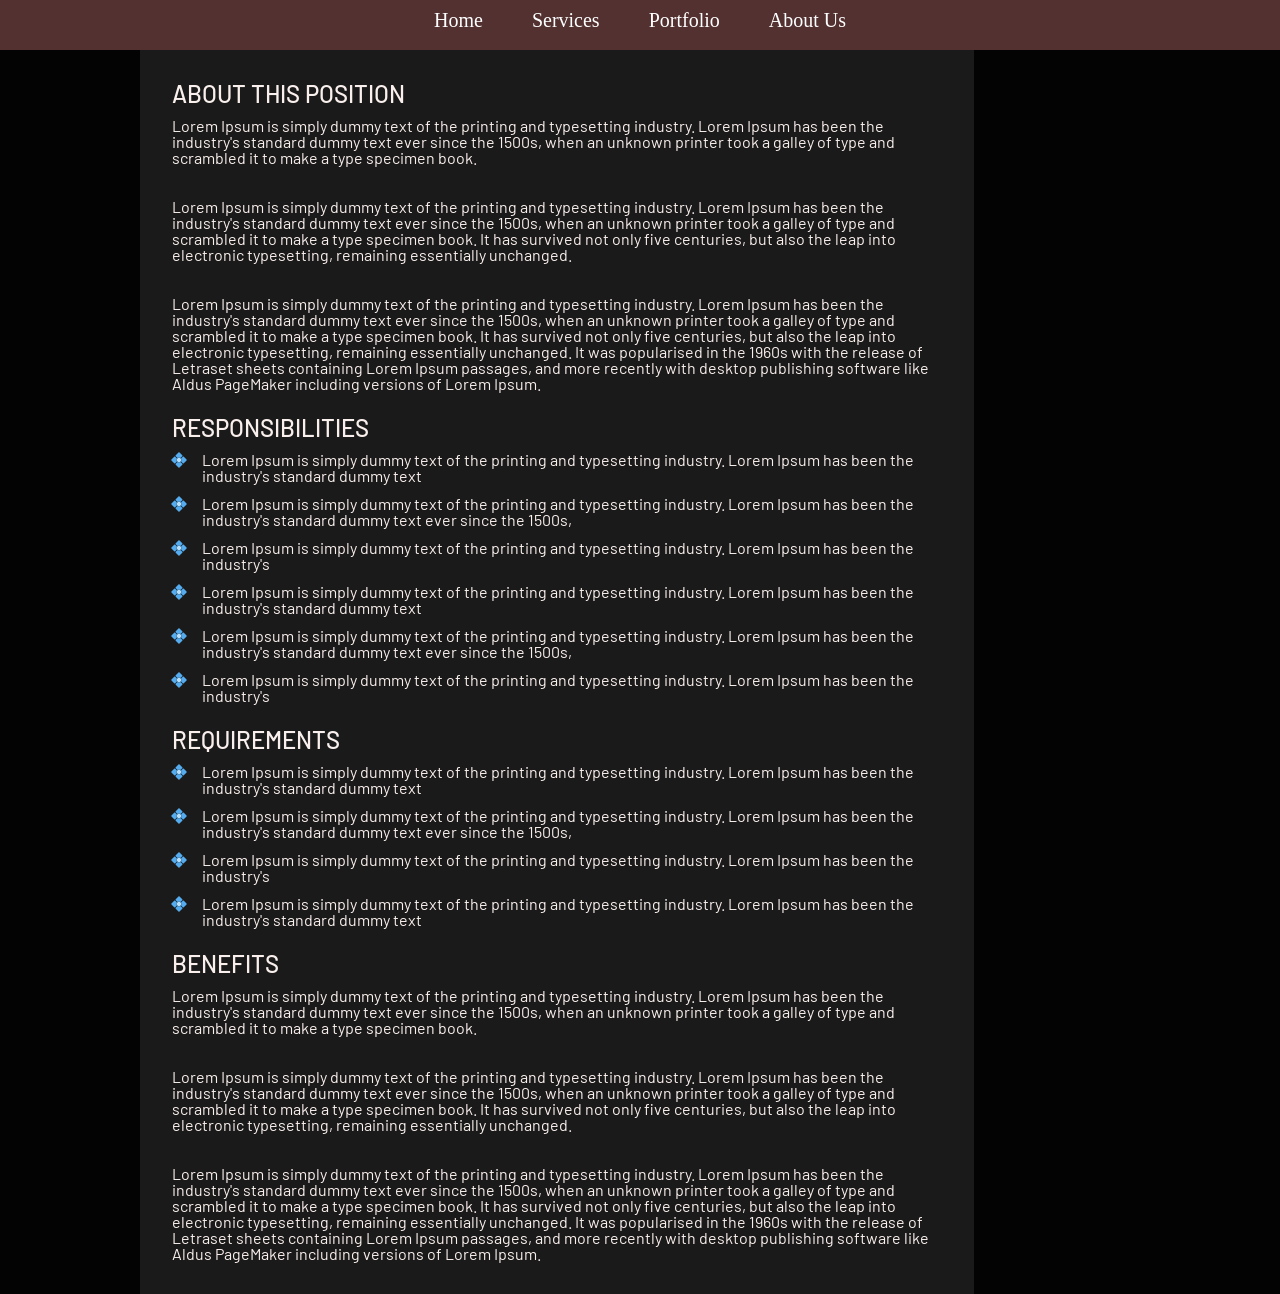
<file: lesson_10/index.html>
<!DOCTYPE html>
<html lang="en">
<head>
  <meta charset="UTF-8">
  <meta name="viewport" content="width=device-width, initial-scale=1.0">
  <link rel="stylesheet" href="./css/style.css">
  <link rel="stylesheet" href="./css/reset.css">
  <link rel="preconnect" href="https://fonts.googleapis.com">
<link rel="preconnect" href="https://fonts.gstatic.com" crossorigin>
<link href="https://fonts.googleapis.com/css2?family=Barlow:wght@400;500&display=swap" rel="stylesheet">
  <title>Document</title>
</head>
<body>
  <div class="wrapper">
    <header class="header">
      <div class="header__container">
        <div class="header__menu menu">
        <div class="menu__body">
          <ul class="menu__list">
            <li class="menu__item"> <a href="#" class="menu__link">Home</a></li>
            <li class="menu__item"> <a href="#" class="menu__link">Services</a>
              <ul class="menu__submenu submenu">
                <li class="submenu__item">  <a href="#"  class="submenu__link">Item #1</a>
                  <ul class="submenu__sub-submenu sub-submenu"> 
                    <li class="sub-submenu__item">  <a href="#" class="sub-submenu__link">Sub-item #1</a></li>
                    <li class="sub-submenu__item">  <a href="#" class="sub-submenu__link">Sub-item #2</a></li>
                    <li class="sub-submenu__item"> <a href="#" class="sub-submenu__link">Sub-item #3</a> </li>
                  </ul>
                </li>
                <li class="submenu__item"> <a href="#" class="submenu__link"> Item #2</a></li>
                <li class="submenu__item"> <a href="#" class="submenu__link">Item #3</a></li>
                <li class="submenu__item"> <a href="#" class="submenu__link">Item #4</a></li>
              </ul>
            </li>
            <li class="menu__item"> <a href="#" class="menu__link">Portfolio</a></li>
            <li class="menu__item"> <a href="#" class="menu__link">About Us</a></li>
          </ul>
        </div>
        </div>

      </div>
    </header>

<main class="page">
  <div class="page__container">
    <div class="page__content">
      <h2>About this position</h2>
      <div>
        <p>Lorem Ipsum is simply dummy text of the printing and typesetting industry. Lorem Ipsum has been the industry's standard dummy text ever since the 1500s, when an unknown printer took a galley of type and scrambled it to make a type specimen book.
</p>
        <p>Lorem Ipsum is simply dummy text of the printing and typesetting industry. Lorem Ipsum has been the industry's standard dummy text ever since the 1500s, when an unknown printer took a galley of type and scrambled it to make a type specimen book. It has survived not only five centuries, but also the leap into electronic typesetting, remaining essentially unchanged.</p>
        <p>Lorem Ipsum is simply dummy text of the printing and typesetting industry. Lorem Ipsum has been the industry's standard dummy text ever since the 1500s, when an unknown printer took a galley of type and scrambled it to make a type specimen book. It has survived not only five centuries, but also the leap into electronic typesetting, remaining essentially unchanged. It was popularised in the 1960s with the release of Letraset sheets containing Lorem Ipsum passages, and more recently with desktop publishing software like Aldus PageMaker including versions of Lorem Ipsum.</p>
      </div>
       <h2>Responsibilities</h2>
       <ul>
        <li>Lorem Ipsum is simply dummy text of the printing and typesetting industry. Lorem Ipsum has been the industry's standard dummy text</li>
        <li>Lorem Ipsum is simply dummy text of the printing and typesetting industry. Lorem Ipsum has been the industry's standard dummy text ever since the 1500s,</li>
        <li>Lorem Ipsum is simply dummy text of the printing and typesetting industry. Lorem Ipsum has been the industry's</li>
        <li>Lorem Ipsum is simply dummy text of the printing and typesetting industry. Lorem Ipsum has been the industry's standard dummy text</li>
        <li>Lorem Ipsum is simply dummy text of the printing and typesetting industry. Lorem Ipsum has been the industry's standard dummy text ever since the 1500s,</li>
        <li>Lorem Ipsum is simply dummy text of the printing and typesetting industry. Lorem Ipsum has been the industry's</li>
       </ul>
        <h2>Requirements</h2>
        <ul>
          <li>Lorem Ipsum is simply dummy text of the printing and typesetting industry. Lorem Ipsum has been the industry's standard dummy text</li>
          <li>Lorem Ipsum is simply dummy text of the printing and typesetting industry. Lorem Ipsum has been the industry's standard dummy text ever since the 1500s,</li>
          <li>Lorem Ipsum is simply dummy text of the printing and typesetting industry. Lorem Ipsum has been the industry's</li>
          <li>Lorem Ipsum is simply dummy text of the printing and typesetting industry. Lorem Ipsum has been the industry's standard dummy text</li>
        </ul>
         <h2>Benefits</h2>
         <div>
         <p>Lorem Ipsum is simply dummy text of the printing and typesetting industry. Lorem Ipsum has been the industry's standard dummy text ever since the 1500s, when an unknown printer took a galley of type and scrambled it to make a type specimen book.
</p>
         <p>Lorem Ipsum is simply dummy text of the printing and typesetting industry. Lorem Ipsum has been the industry's standard dummy text ever since the 1500s, when an unknown printer took a galley of type and scrambled it to make a type specimen book. It has survived not only five centuries, but also the leap into electronic typesetting, remaining essentially unchanged.</p>
         <p>Lorem Ipsum is simply dummy text of the printing and typesetting industry. Lorem Ipsum has been the industry's standard dummy text ever since the 1500s, when an unknown printer took a galley of type and scrambled it to make a type specimen book. It has survived not only five centuries, but also the leap into electronic typesetting, remaining essentially unchanged. It was popularised in the 1960s with the release of Letraset sheets containing Lorem Ipsum passages, and more recently with desktop publishing software like Aldus PageMaker including versions of Lorem Ipsum.</p>
        </div>
    </div>

  </div>

 
</main>

<footer></footer>

  </div>

</body>
</html>
</file>
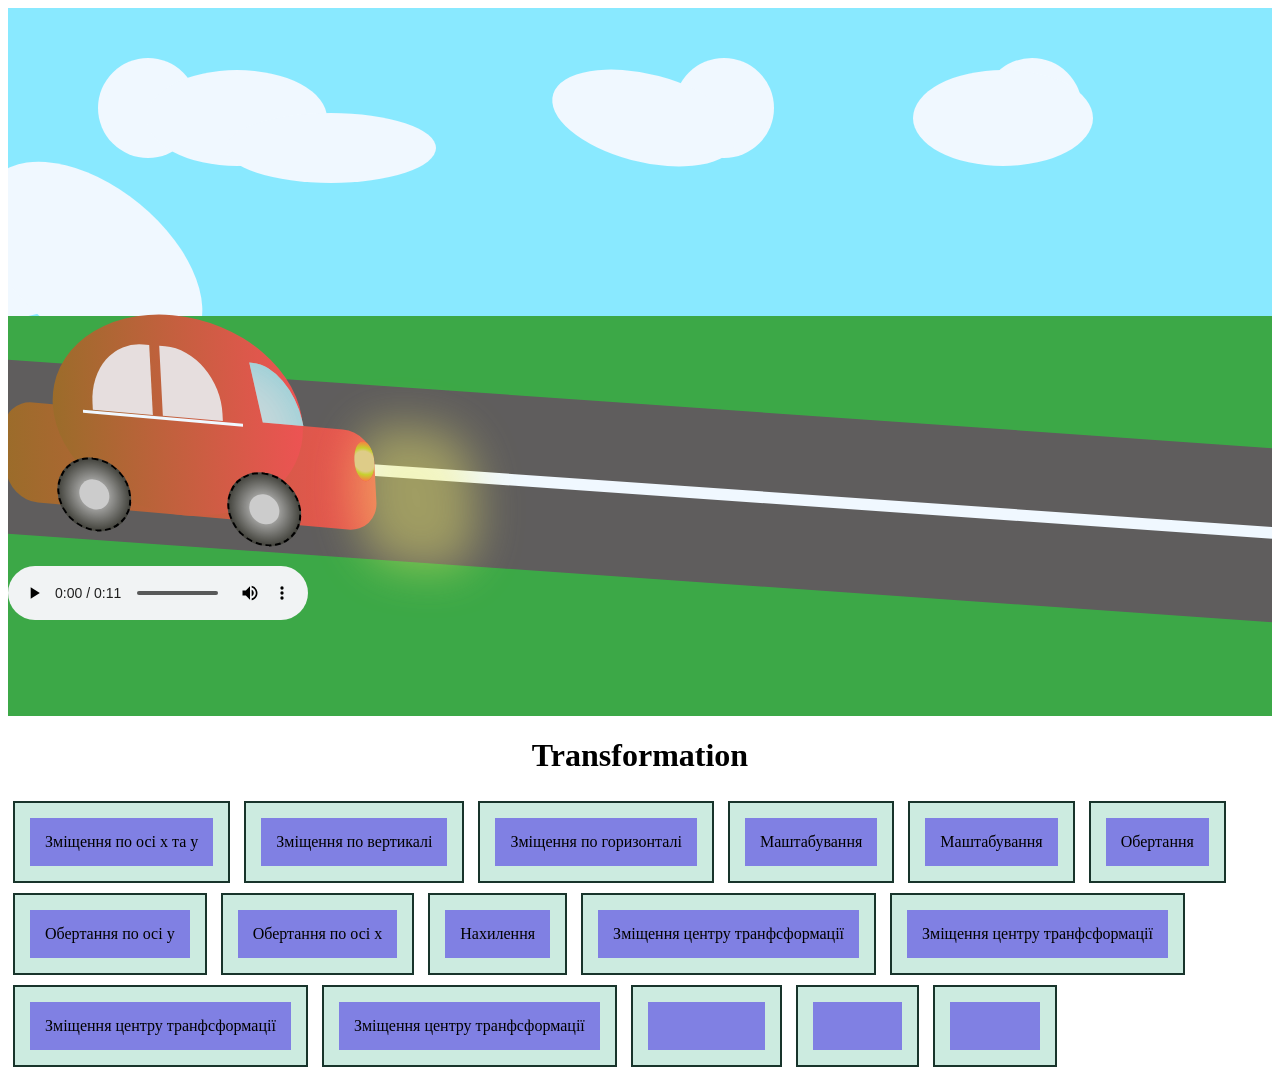
<file: lesson_11/index.html>
<!DOCTYPE html>
<html lang="uk">

<head>
  <meta charset="UTF-8">
  <meta name="viewport" content="width=device-width, initial-scale=1.0">
  <link rel="stylesheet" href="./css/style.css">
  <title>Document</title>
</head>

<body>
  <div class="wrapper">
    <header class="header">
      <div class="header__items">
        <div></div>
        <div></div>
        <div></div>
        <div></div>
        <div></div>
        <div></div>
        <div></div>
        <div></div>
        <div></div>
      </div>
    </header>

    <main class="page">
      <div class="page__block">
        <div class="page__road">
        </div>
        <div class="car-wrapper">
          <div class="car">
            <div></div>
            <div></div>
            <div></div>
            <div></div>
            <div></div>
            <div></div>
          </div>
        </div>
        <audio id="background-music" controls>
          <source src="./audio/0707(1).MP3" type="audio/mpeg">
          Ваш браузер не підтримує елемент audio.
        </audio>
        <button id="playBtn">Увімкнути музику</button>
      </div>

      <div class="page__blocks block">
        <h1>Transformation</h1>

        <div class="block__parent">
          <div class="block__child">Зміщення по осі х та у</div>
        </div>
        <div class="block__parent">
          <div class="block__child">Зміщення по вертикалі</div>
        </div>
        <div class="block__parent">
          <div class="block__child">Зміщення по горизонталі</div>
        </div>
        <div class="block__parent">
          <div class="block__child">Маштабування</div>
        </div>
        <div class="block__parent">
          <div class="block__child">Маштабування</div>
        </div>
        <div class="block__parent">
          <div class="block__child">Обертання</div>
        </div>
        <div class="block__parent">
          <div class="block__child">Обертання по осі у</div>
        </div>
        <div class="block__parent">
          <div class="block__child">Обертання по осі х</div>
        </div>
        <div class="block__parent">
          <div class="block__child">Нахилення</div>
        </div>
        <div class="block__parent">
          <div class="block__child">Зміщення центру транфсформації</div>
        </div>
        <div class="block__parent">
          <div class="block__child">Зміщення центру транфсформації</div>
        </div>
        <div class="block__parent">
          <div class="block__child">Зміщення центру транфсформації</div>
        </div>
        <div class="block__parent">
          <div class="block__child">Зміщення центру транфсформації</div>
        </div>
        <div class="block__parent">
          <div class="block__child">Перспектива</div>
        </div>
        <div class="block__parent">
          <div class="block__child">Backface</div>
        </div>
        <div class="block__parent">
          <div class="block__child">Backface</div>
        </div>
      </div>
    </main>

    <footer>
    </footer>
  </div>
</body>

</html>
</file>
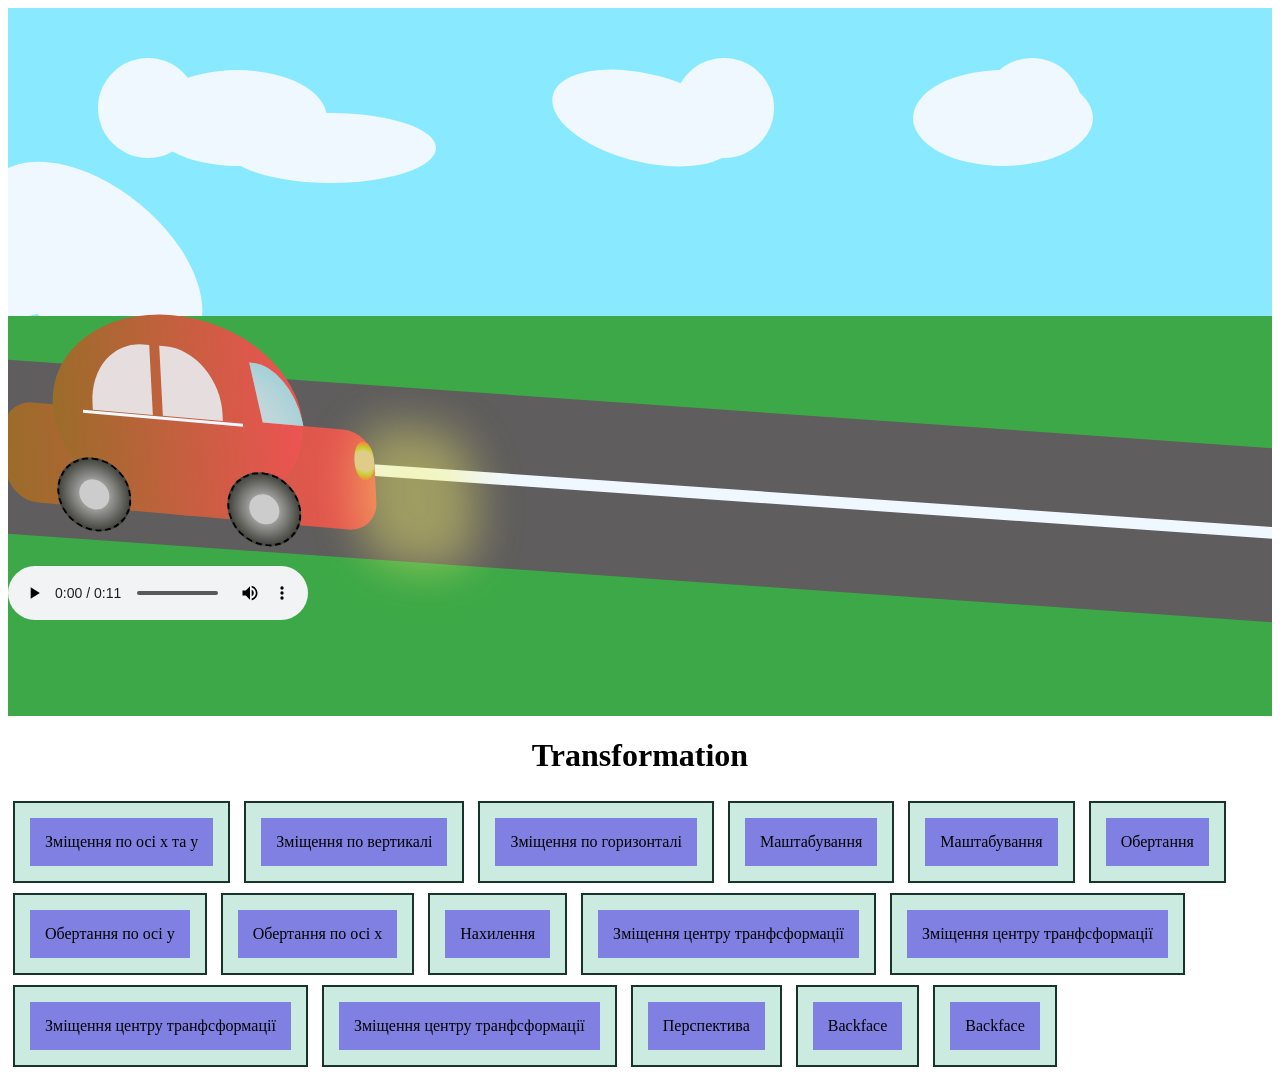
<file: lesson_12/index.html>
<!DOCTYPE html>
<html lang="uk">

<head>
  <meta charset="UTF-8">
  <meta name="viewport" content="width=device-width, initial-scale=1.0">
  <link rel="stylesheet" href="./css/style.css">
  <title>Document</title>
</head>

<body>
  <div class="wrapper">
    <header class="header">
      <div class="header__items">
        <div></div>
        <div></div>
        <div></div>
        <div></div>
        <div></div>
        <div></div>
        <div></div>
        <div></div>
        <div></div>
      </div>
    </header>

    <main class="page">
      <div class="page__block">
        <div class="page__road">
        </div>
        <div class="car-wrapper">
          <div class="car">
            <div></div>
            <div></div>
            <div></div>
            <div></div>
            <div></div>
            <div></div>
          </div>
        </div>
        <audio id="background-music" controls>
          <source src="./audio/0707(1).MP3" type="audio/mpeg">
          Ваш браузер не підтримує елемент audio.
        </audio>
        <button id="playBtn">Увімкнути музику</button>
      </div>

      <div class="page__blocks block">
        <h1>Transformation</h1>

        <div class="block__parent">
          <div class="block__child">Зміщення по осі х та у</div>
        </div>
        <div class="block__parent">
          <div class="block__child">Зміщення по вертикалі</div>
        </div>
        <div class="block__parent">
          <div class="block__child">Зміщення по горизонталі</div>
        </div>
        <div class="block__parent">
          <div class="block__child">Маштабування</div>
        </div>
        <div class="block__parent">
          <div class="block__child">Маштабування</div>
        </div>
        <div class="block__parent">
          <div class="block__child">Обертання</div>
        </div>
        <div class="block__parent">
          <div class="block__child">Обертання по осі у</div>
        </div>
        <div class="block__parent">
          <div class="block__child">Обертання по осі х</div>
        </div>
        <div class="block__parent">
          <div class="block__child">Нахилення</div>
        </div>
        <div class="block__parent">
          <div class="block__child">Зміщення центру транфсформації</div>
        </div>
        <div class="block__parent">
          <div class="block__child">Зміщення центру транфсформації</div>
        </div>
        <div class="block__parent">
          <div class="block__child">Зміщення центру транфсформації</div>
        </div>
        <div class="block__parent">
          <div class="block__child">Зміщення центру транфсформації</div>
        </div>
        <div class="block__parent">
          <div class="block__child">Перспектива</div>
        </div>
        <div class="block__parent">
          <div class="block__child">Backface</div>
        </div>
        <div class="block__parent">
          <div class="block__child">Backface</div>
        </div>
      </div>
    </main>

    <footer>
    </footer>
  </div>
</body>

</html>
</file>
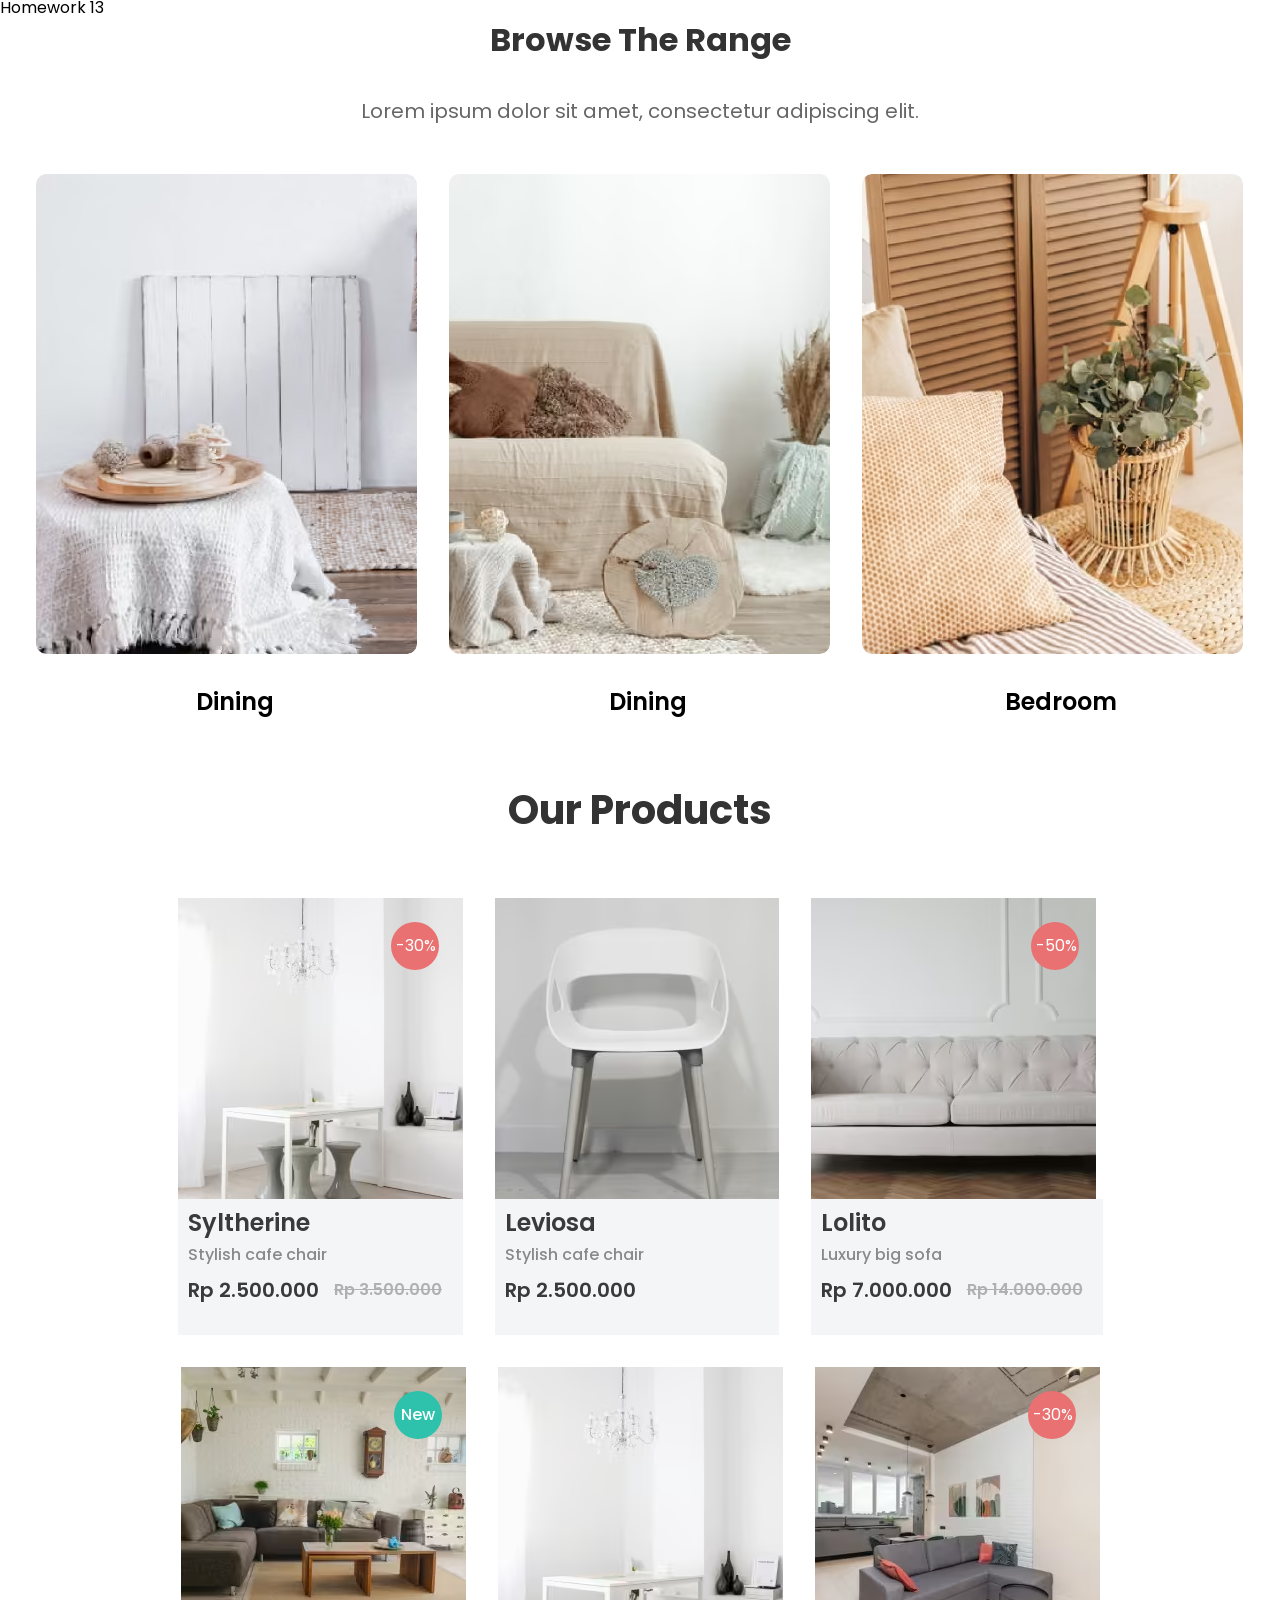
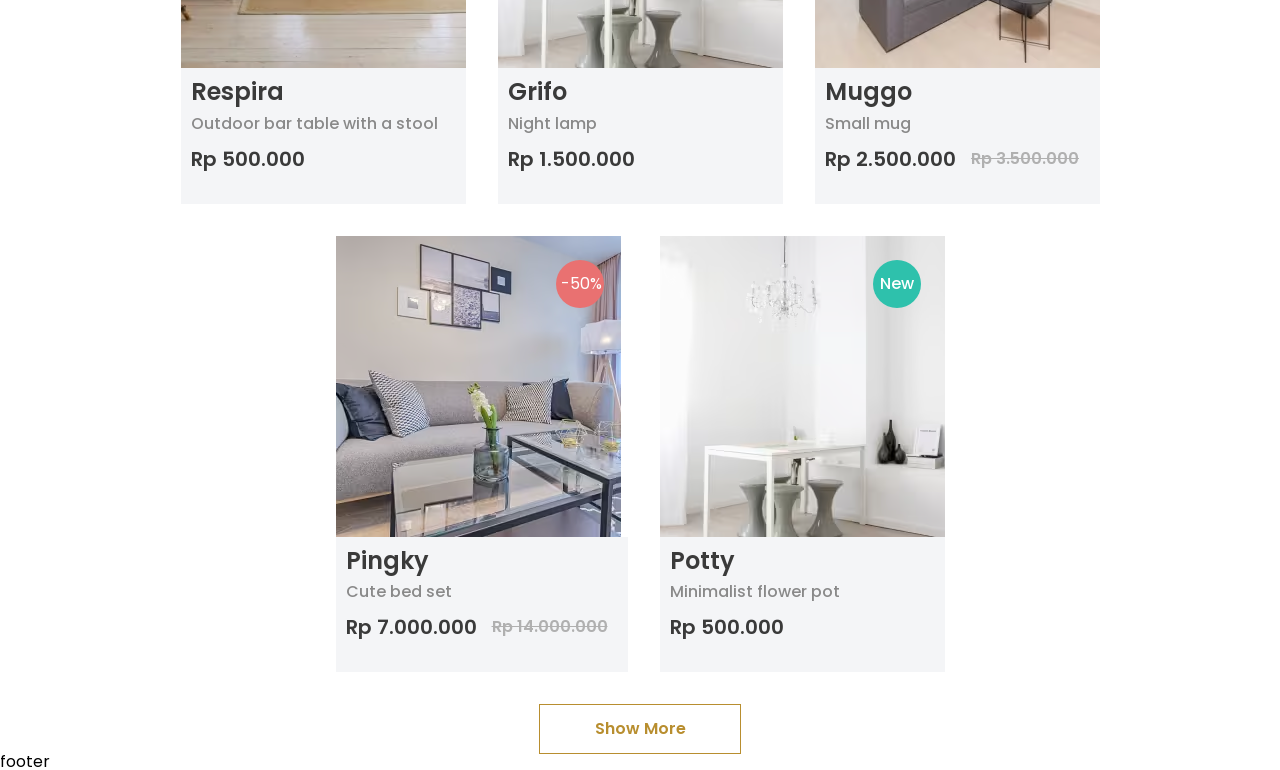
<file: lesson_13/index.html>
<!DOCTYPE html>
<html lang="en">

<head>
  <meta charset="UTF-8">
  <meta name="viewport" content="width=device-width, initial-scale=1.0">
  <link rel="stylesheet" href="./css/style.css">
  <link rel="stylesheet" href="./css/reset.css">
  <link rel="preconnect" href="https://fonts.googleapis.com">
  <link rel="preconnect" href="https://fonts.gstatic.com" crossorigin>
  <link href="https://fonts.googleapis.com/css2?family=Poppins:wght@400;500;600;700&display=swap" rel="stylesheet">
  <title>Document</title>
</head>

<body>
  <div class="wrapper">
    <header class="header">
      <h1>Homework 13</h1>
    </header>

    <main class="page">
      <div class="page__container">
        <section class="collections">
          <div class="collections__container">

            <h2 class="collections__title">Browse The Range</h2>
            <p class="collections__subtitle">Lorem ipsum dolor sit amet, consectetur adipiscing elit.</p>

            <div class="collections__category category">

              <div class="category__card">
                <a href="#">
                  <img class="category__img" src="./img/dining-af.avif"
                    alt="A wooden plate with a bowl placed on top of a white rug, showcasing a simple dining arrangement.">
                 </a>
                  <a class="category__link" href="#">Dining</a>
              </div>
              
              <div class="category__card">
                <a href="#">
                  <img class="category__img" src="./img/living-af.avif"
                    alt=" A stylish couch featuring various pillows, situated on a textured rug, contributing to a welcoming living room environment.">
                  </a> 
                  <a class="category__link" href="#">Dining</a>
              </div>
              <div class="category__card">
                <a href="#">
                  <img class="category__img" src="./img/bedroom-af.avif"
                    alt="A wooden shutter featuring a decorative plant in a basket, enhancing the bedroom's natural aesthetic.">
                 </a>  
                  <a class="category__link" href="#">Bedroom</a>
              </div>
            </div>
          </div>

        </section>

        <section class="product">
          <div class="product__container">
            <h2 class="product__title">Our Products</h2>

            <div class="product__cards">

              <div class="card card--discount" tabindex="0">
                <div class="card__aside">
                  <img src="./img/img-av/syltherine.avif"
                    alt=" A clean white table flanked by two stools, ideal for a small dining area or workspace.">
                </div>
                <div class="card__body">
                  <div class="card__name">
                    <h3>Syltherine</h3>
                    <span>Stylish cafe chair</span>
                  </div>
                  <div class="card__price">
                    <div>Rp 2.500.000</div>
                    <div>Rp 3.500.000</div>
                  </div>
                </div>
                <div class="card--overlay">
                  <a href="#" class="card--overlay__button">Add to cart</a>
                  <div class="card--overlay__action-link">
                    <a href="#">Share</a>
                    <a href="#">Compare</a>
                    <a href="#">Like</a>
                  </div>
                </div>
              </div>

              <div class="card" tabindex="0">
                <div class="card__aside">
                  <img src="./img/img-av/leviosa.avif"
                    alt="A white plastic chair featuring wooden legs, showcasing a modern and minimalist design.">
                </div>
                <div class="card__body">
                  <div class="card__name">
                    <h3>Leviosa</h3>
                    <span>Stylish cafe chair</span>
                  </div>
                  <div class="card__price">
                    <div>Rp 2.500.000</div>
                  </div>
                </div>
                <div class="card--overlay">
                  <a href="#" class="card--overlay__button">Add to cart</a>
                  <div class="card--overlay__action-link">
                    <a href="#">Share</a>
                    <a href="#">Compare</a>
                    <a href="#">Like</a>
                  </div>
                </div>
              </div>

              <div class="card  card--discount card--discount-50" tabindex="0">
                <div class="card__aside">
                  <img src="./img/img-av/lolito.avif"
                    alt=" A white tufted couch positioned against a plain wall, showcasing its elegant design and comfortable cushions.">
                </div>
                <div class="card__body">
                  <div class="card__name">
                    <h3>Lolito</h3>
                    <span>Luxury big sofa</span>
                  </div>
                  <div class="card__price">
                    <div>Rp 7.000.000</div>
                    <div>Rp 14.000.000</div>
                  </div>
                </div>
                <div class="card--overlay">
                  <a href="#" class="card--overlay__button">Add to cart</a>
                  <div class="card--overlay__action-link">
                    <a href="#">Share</a>
                    <a href="#">Compare</a>
                    <a href="#">Like</a>
                  </div>
                </div>
              </div>

              <div class="card card--new" tabindex="0">
                <div class="card__aside">
                  <img src="./img/img-av/respira.avif" alt="">
                </div>
                <div class="card__body">
                  <div class="card__name">
                    <h3>Respira</h3>
                    <span>Outdoor bar table with a stool</span>
                  </div>
                  <div class="card__price">
                    <div>Rp 500.000</div>
                  </div>
                </div>
                <div class="card--overlay">
                  <a href="#" class="card--overlay__button">Add to cart</a>
                  <div class="card--overlay__action-link">
                    <a href="#">Share</a>
                    <a href="#">Compare</a>
                    <a href="#">Like</a>
                  </div>
                </div>
              </div>

              <div class="card" tabindex="0">
                <div class="card__aside">
                  <img src="./img/img-av/syltherine.avif"
                    alt="A night lamp with a small plant on top, positioned beside a cozy couch in a dimly lit room.">
                </div>
                <div class="card__body">
                  <div class="card__name">
                    <h3>Grifo</h3>
                    <span>Night lamp</span>
                  </div>
                  <div class="card__price">
                    <div>Rp 1.500.000</div>
                  </div>
                </div>
                <div class="card--overlay">
                  <a href="#" class="card--overlay__button">Add to cart</a>
                  <div class="card--overlay__action-link">
                    <a href="#">Share</a>
                    <a href="#">Compare</a>
                    <a href="#">Like</a>
                  </div>
                </div>
              </div>

              <div class="card card--discount" tabindex="0">
                <div class="card__aside">
                  <img src="./img/img-av/muggo.avif"
                    alt="A small mug placed on a table in a modern apartment featuring a couch and kitchen in the background.">
                </div>
                <div class="card__body">
                  <div class="card__name">
                    <h3>Muggo</h3>
                    <span>Small mug</span>
                  </div>
                  <div class="card__price">
                    <div>Rp 2.500.000</div>
                    <div>Rp 3.500.000</div>
                  </div>
                </div>
                <div class="card--overlay">
                  <a href="#" class="card--overlay__button">Add to cart</a>
                  <div class="card--overlay__action-link">
                    <a href="#">Share</a>
                    <a href="#">Compare</a>
                    <a href="#">Like</a>
                  </div>
                </div>
              </div>

              <div class="card card--discount card--discount-50" tabindex="0">
                <div class="card__aside">
                  <img src="./img/img-av/pingky.avif"
                    alt="A cozy living room featuring a couch, a coffee table, and decorative items on the table.">
                </div>
                <div class="card__body">
                  <div class="card__name">
                    <h3>Pingky</h3>
                    <span>Cute bed set</span>
                  </div>
                  <div class="card__price">
                    <div>Rp 7.000.000</div>
                    <div>Rp 14.000.000</div>
                  </div>
                </div>
                <div class="card--overlay">
                  <a href="#" class="card--overlay__button">Add to cart</a>
                  <div class="card--overlay__action-link">
                    <a href="#">Share</a>
                    <a href="#">Compare</a>
                    <a href="#">Like</a>
                  </div>
                </div>
              </div>

              <div class="card card--new" tabindex="0">
                <div class="card__aside">
                  <img src="./img/img-av/syltherine.avif"
                    alt="An orange leather sofa positioned in front of a large window, allowing natural light to illuminate the room.">
                </div>
                <div class="card__body">
                  <div class="card__name">
                    <h3>Potty</h3>
                    <span>Minimalist flower pot</span>
                  </div>
                  <div class="card__price">
                    <div>Rp 500.000</div>
                  </div>
                </div>
                <div class="card--overlay">
                  <a href="#" class="card--overlay__button">Add to cart</a>
                  <div class="card--overlay__action-link">
                    <a href="#">Share</a>
                    <a href="#">Compare</a>
                    <a href="#">Like</a>
                  </div>
                </div>

              </div>

            </div>

            <a class="product__button--border" href="#">Show More</a>
          </div>
        </section>

      </div>
    </main>

    <footer class="footer">
      footer
    </footer>
  </div>

</body>

</html>
</file>
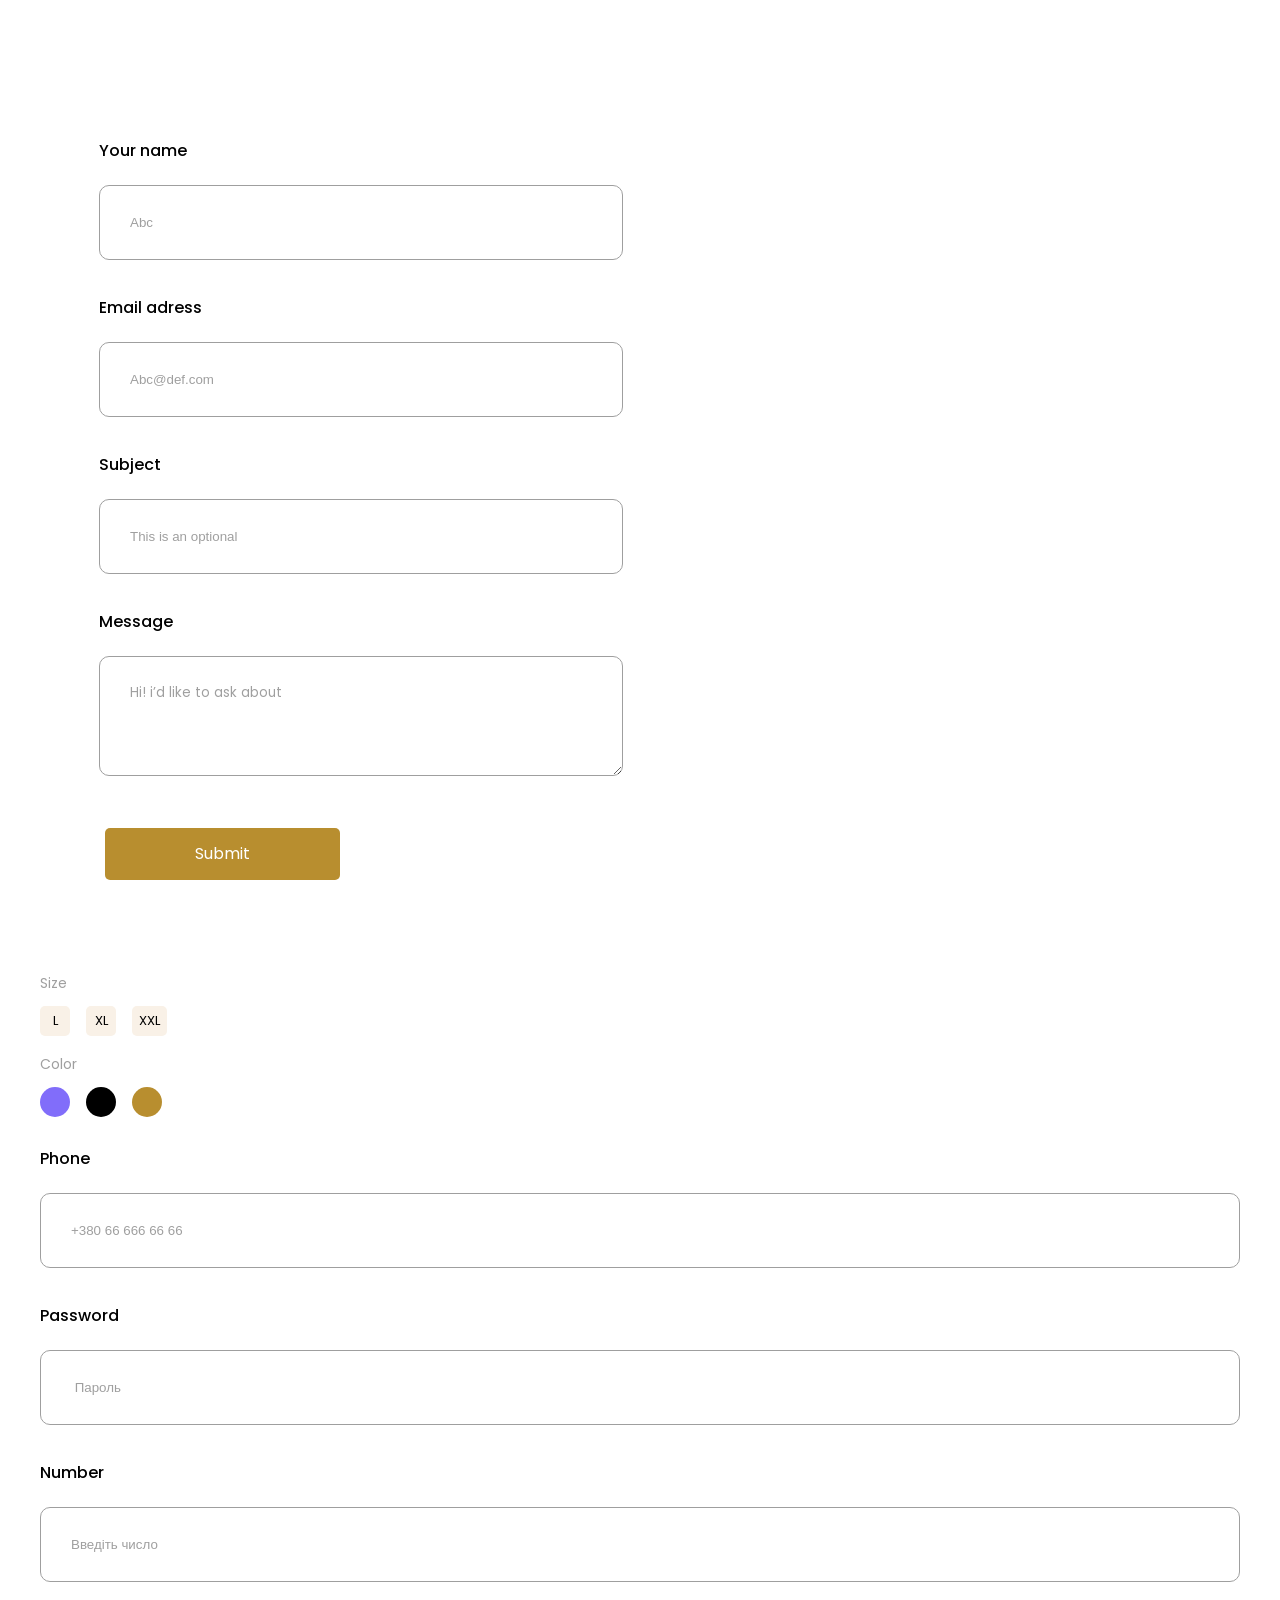
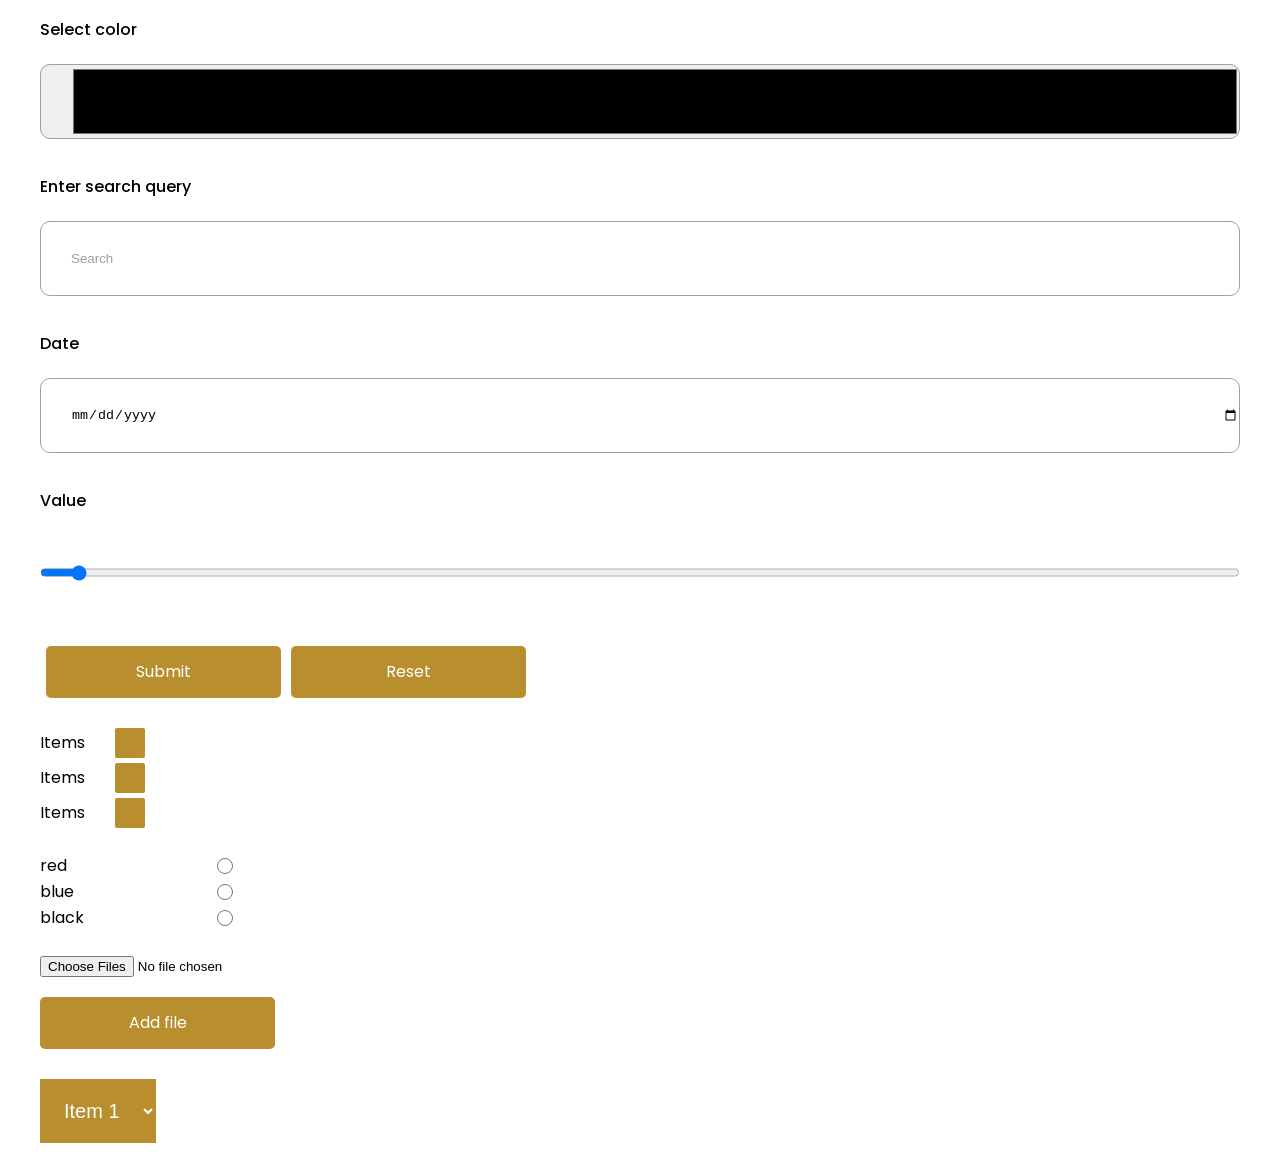
<file: lesson_14/index.html>
<!DOCTYPE html>
<html lang="en">

<head>
  <meta charset="UTF-8">
  <meta name="viewport" content="width=device-width, initial-scale=1.0">
  <link rel="stylesheet" href="./css/style.css">
  <link rel="stylesheet" href="./css/reset.css">
  <link rel="preconnect" href="https://fonts.googleapis.com">
  <link rel="preconnect" href="https://fonts.gstatic.com" crossorigin>
  <link href="https://fonts.googleapis.com/css2?family=Poppins:wght@400;500&display=swap" rel="stylesheet">
  <title>Document</title>
</head>

<body>
  <div class="wrapper">
    <header></header>
    <main class="page">
      <div class="page__container">
        <form action="#" class="form-hero">
          <label for="name">Your name</label>

          <input id="name" name="form[]" autocomplete="off" placeholder="Abc" required minlength="2"
            pattern="^[a-zA-Zа-яА-яёЁà-ÿÀ-ŸіІїЇєЄґҐ']{2,50}$">

          <label for="email">Email adress</label>
          <input type="email" id="email" name="form[]" placeholder="Abc@def.com" required>

          <label for="subject">Subject</label>
          <input id="subject" name="form[]" autocomplete="off" placeholder="This is an optional">

          <label for="message">Message</label>
          <textarea name="form[]" id="message" placeholder="Hi! i’d like to ask about"></textarea>

          <button type="submit">Submit</button>
        </form>

        <div class="options">

          <div class="size">
            <span>Size</span>
            <form action="#" class="size-form">
              <label for="l">
                L
                <input  type="radio" id="l" name="size" value="l">
              </label>
              <label for="xl">
                XL
                <input type="radio" id="xl" name="size" value="xl">
              </label>
              <label for="xxl">
                XXL
                <input type="radio" id="xxl" name="size" value="xxl">
              </label>
            </form>
          </div>

          <div class="color">
            <span>Color</span>
            <form action="#" class="color-form">
              <label tabindex="-1" for="purple">
                <input type="radio" id="purple" name="color" value="purple">
              </label>
              <label for="black">
                <input type="radio" id="black" name="color" value="black">
              </label>
              <label for="yellow">
                <input type="radio" id="yellow" name="color" value="yellow">
              </label>
            </form>
          </div>
        </div>

        <form class="form-practic">
          <label for="tel">Phone</label>
          <input id="tel" type="tel" name="form[]" placeholder="+380 66 666 66 66" required pattern="^\+380\d{9}$">

          <label for="pass">Password</label>
          <input id="pass" type="password" name="form[]" placeholder=" Пароль" maxlength="8"
            pattern="(?=.*\d)(?=.*[a-z])(?=.*[A-Z]).{8,}">

          <label for="number">Number</label>
          <input id="number" type="number" name="form[]" placeholder="Введіть число">

          <label for="color">Select color</label>
          <input id="color" type="color" name="form[]">

          <label for="search">Enter search query</label>
          <input id="search" type="search" name="form[]" placeholder="Search">

          <label for="date">Date</label>
          <input type="date" id="date" name="form[]">

          <label for="range">Value</label>
          <input type="range" id="range" name="form[]" value="0">

          <button type="submit">Submit</button>
          <button type="reset">Reset</button>
        </form>

        <div class="checkbox">
          <label for="checkbox">Items
            <input type="checkbox" id="checkbox" name="form[]">
          </label>
          <label for="checkbox-2">Items
            <input type="checkbox" id="checkbox-2" name="form[]">
          </label>
          <label for="checkbox-3">Items
            <input type="checkbox" id="checkbox-3" name="form[]">
          </label>
        </div>

        <div class="radio-button">
          <label>
            <span>red</span>
            <input type="radio" name="form[color]">

          </label>

          <label>
            <span>blue </span>
            <input type="radio" name="form[color]">

          </label>

          <label>
            <span> black</span>
            <input type="radio" name="form[color]">

          </label>
        </div>

        <div class="add-file">
          <input type="file" name="form[]" multiple accept=".jpg, .png" class="file">

          <button type="button" tabindex="-1" class="add-file__button">Add file
            <input type="file" multiple accept=".jpg, .png" name="form[]">
          </button>
        </div>

        <select class="select">
          <option value="1">Item 1</option>
          <option value="2">Item 2</option>
          <option value="3">Item 3</option>
          <option value="4">Item 4</option>
        </select>
      </div>


    </main>
    <footer></footer>
  </div>

</body>

</html>
</file>
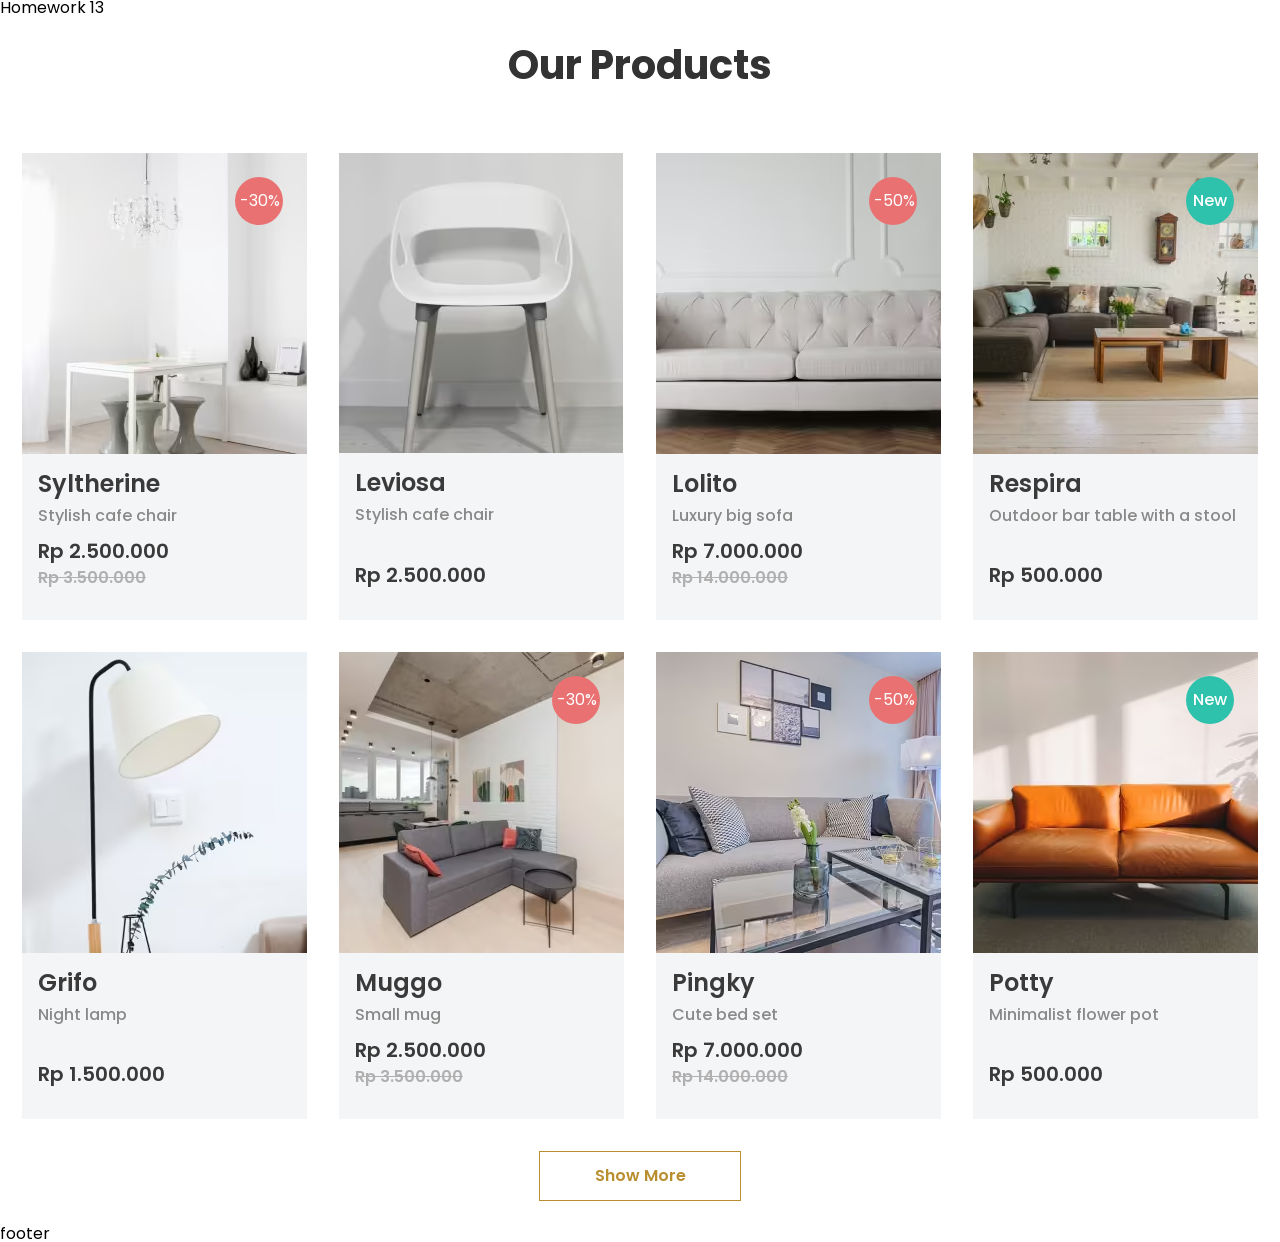
<file: lesson_15/index.html>
<!DOCTYPE html>
<html lang="en">

<head>
  <meta charset="UTF-8">
  <meta name="viewport" content="width=device-width, initial-scale=1.0">
  <link rel="stylesheet" href="./css/style.css">
  <link rel="stylesheet" href="./css/reset.css">
  <link rel="preconnect" href="https://fonts.googleapis.com">
  <link rel="preconnect" href="https://fonts.gstatic.com" crossorigin>
  <link href="https://fonts.googleapis.com/css2?family=Poppins:wght@400;500;600;700&display=swap" rel="stylesheet">
  <title>Document</title>
</head>

<body>
  <div class="wrapper">
    <header class="header">
      <h1>Homework 13</h1>
    </header>

    <main class="page">
      <div class="page__container">
        <section class="product">
          <div class="product__container">
            <h2 class="product__title">Our Products</h2>

            <div class="product__cards">

              <div class="card card--discount" tabindex="0">
                <div class="card__aside">
                  <img src="./img/img-av/syltherine.avif"
                    alt=" A clean white table flanked by two stools, ideal for a small dining area or workspace.">
                </div>
                <div class="card__body">
                  <div class="card__name">
                    <h3>Syltherine</h3>
                    <span>Stylish cafe chair</span>
                  </div>
                  <div class="card__price">
                    <div>Rp 2.500.000</div>
                    <div>Rp 3.500.000</div>
                  </div>
                </div>
                <div class="card--overlay">
                  <a href="#" class="card--overlay__button">Add to cart</a>
                  <div class="card--overlay__action-link">
                    <a href="#">Share</a>
                    <a href="#">Compare</a>
                    <a href="#">Like</a>
                  </div>
                </div>
              </div>

              <div class="card" tabindex="0">
                <div class="card__aside">
                  <img src="./img/img-av/leviosa.avif"
                    alt="A white plastic chair featuring wooden legs, showcasing a modern and minimalist design.">
                </div>
                <div class="card__body">
                  <div class="card__name">
                    <h3>Leviosa</h3>
                    <span>Stylish cafe chair</span>
                  </div>
                  <div class="card__price">
                    <div>Rp 2.500.000</div>
                  </div>
                </div>
                <div class="card--overlay">
                  <a href="#" class="card--overlay__button">Add to cart</a>
                  <div class="card--overlay__action-link">
                    <a href="#">Share</a>
                    <a href="#">Compare</a>
                    <a href="#">Like</a>
                  </div>
                </div>
              </div>

              <div class="card  card--discount card--discount-50" tabindex="0">
                <div class="card__aside">
                  <img src="./img/img-av/lolito.avif"
                    alt=" A white tufted couch positioned against a plain wall, showcasing its elegant design and comfortable cushions.">
                </div>
                <div class="card__body">
                  <div class="card__name">
                    <h3>Lolito</h3>
                    <span>Luxury big sofa</span>
                  </div>
                  <div class="card__price">
                    <div>Rp 7.000.000</div>
                    <div>Rp 14.000.000</div>
                  </div>
                </div>
                <div class="card--overlay">
                  <a href="#" class="card--overlay__button">Add to cart</a>
                  <div class="card--overlay__action-link">
                    <a href="#">Share</a>
                    <a href="#">Compare</a>
                    <a href="#">Like</a>
                  </div>
                </div>
              </div>

              <div class="card card--new" tabindex="0">
                <div class="card__aside">
                  <img src="./img/img-av/respira.avif" alt="">
                </div>
                <div class="card__body">
                  <div class="card__name">
                    <h3>Respira</h3>
                    <span>Outdoor bar table with a stool</span>
                  </div>
                  <div class="card__price">
                    <div>Rp 500.000</div>
                  </div>
                </div>
                <div class="card--overlay">
                  <a href="#" class="card--overlay__button">Add to cart</a>
                  <div class="card--overlay__action-link">
                    <a href="#">Share</a>
                    <a href="#">Compare</a>
                    <a href="#">Like</a>
                  </div>
                </div>
              </div>

              <div class="card" tabindex="0">
                <div class="card__aside">
                  <img src="./img/img-av/grifo.avif"
                    alt="A night lamp with a small plant on top, positioned beside a cozy couch in a dimly lit room.">
                </div>
                <div class="card__body">
                  <div class="card__name">
                    <h3>Grifo</h3>
                    <span>Night lamp</span>
                  </div>
                  <div class="card__price">
                    <div>Rp 1.500.000</div>
                  </div>
                </div>
                <div class="card--overlay">
                  <a href="#" class="card--overlay__button">Add to cart</a>
                  <div class="card--overlay__action-link">
                    <a href="#">Share</a>
                    <a href="#">Compare</a>
                    <a href="#">Like</a>
                  </div>
                </div>
              </div>

              <div class="card card--discount" tabindex="0">
                <div class="card__aside">
                  <img src="./img/img-av/muggo.avif"
                    alt="A small mug placed on a table in a modern apartment featuring a couch and kitchen in the background.">
                </div>
                <div class="card__body">
                  <div class="card__name">
                    <h3>Muggo</h3>
                    <span>Small mug</span>
                  </div>
                  <div class="card__price">
                    <div>Rp 2.500.000</div>
                    <div>Rp 3.500.000</div>
                  </div>
                </div>
                <div class="card--overlay">
                  <a href="#" class="card--overlay__button">Add to cart</a>
                  <div class="card--overlay__action-link">
                    <a href="#">Share</a>
                    <a href="#">Compare</a>
                    <a href="#">Like</a>
                  </div>
                </div>
              </div>

              <div class="card card--discount card--discount-50" tabindex="0">
                <div class="card__aside">
                  <img src="./img/img-av/pingky.avif"
                    alt="A cozy living room featuring a couch, a coffee table, and decorative items on the table.">
                </div>
                <div class="card__body">
                  <div class="card__name">
                    <h3>Pingky</h3>
                    <span>Cute bed set</span>
                  </div>
                  <div class="card__price">
                    <div>Rp 7.000.000</div>
                    <div>Rp 14.000.000</div>
                  </div>
                </div>
                <div class="card--overlay">
                  <a href="#" class="card--overlay__button">Add to cart</a>
                  <div class="card--overlay__action-link">
                    <a href="#">Share</a>
                    <a href="#">Compare</a>
                    <a href="#">Like</a>
                  </div>
                </div>
              </div>

              <div class="card card--new" tabindex="0">
                <div class="card__aside">
                  <img src="./img/img-av/potty.avif"
                    alt="An orange leather sofa positioned in front of a large window, allowing natural light to illuminate the room.">
                </div>
                <div class="card__body">
                  <div class="card__name">
                    <h3>Potty</h3>
                    <span>Minimalist flower pot</span>
                  </div>
                  <div class="card__price">
                    <div>Rp 500.000</div>
                  </div>
                </div>
                <div class="card--overlay">
                  <a href="#" class="card--overlay__button">Add to cart</a>
                  <div class="card--overlay__action-link">
                    <a href="#">Share</a>
                    <a href="#">Compare</a>
                    <a href="#">Like</a>
                  </div>
                </div>

              </div>

            </div>

            <a class="product__button--border" href="#">Show More</a>
          </div>
        </section>

      </div>
    </main>

    <footer class="footer">
      footer
    </footer>
  </div>

</body>

</html>
</file>
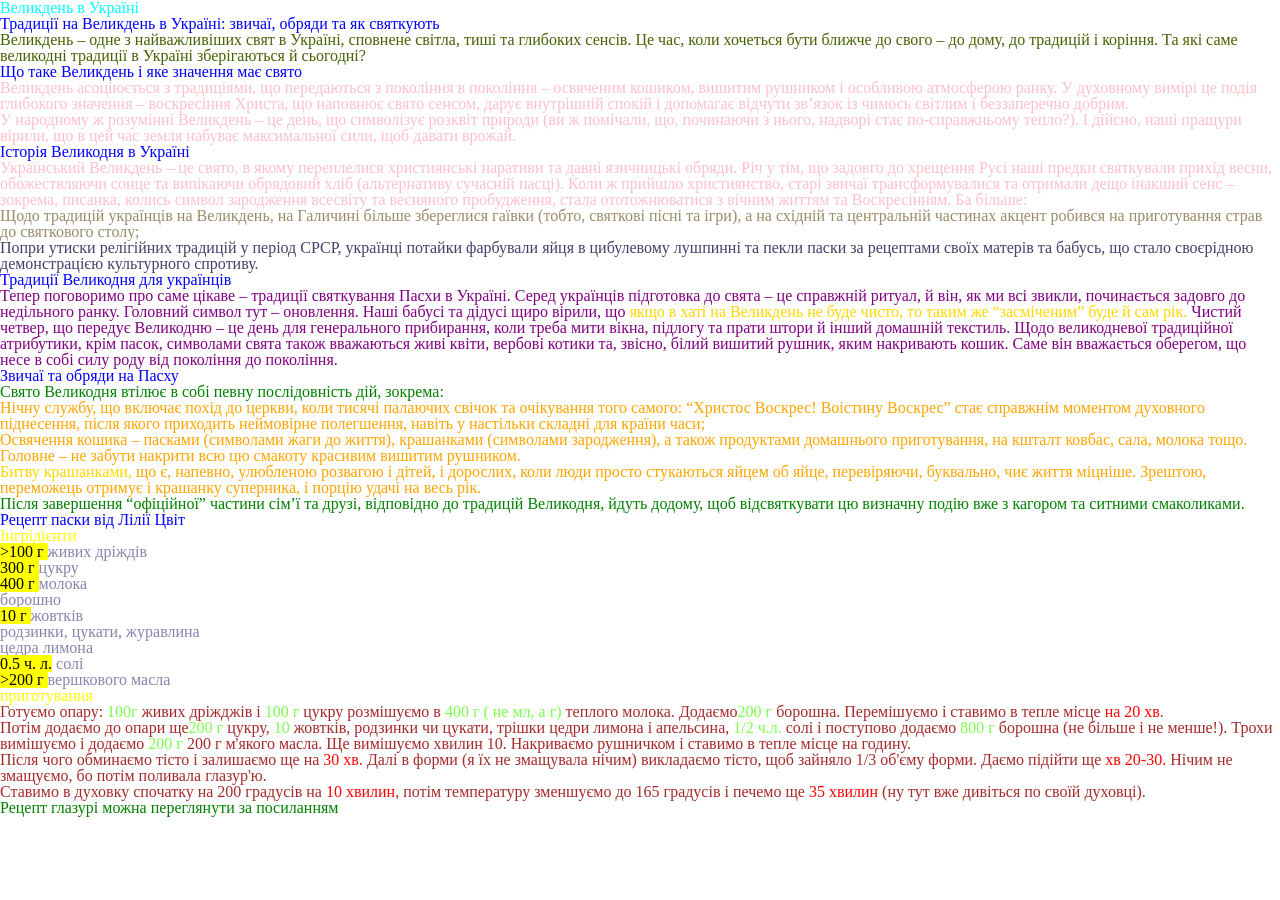
<file: lesson_3/index.html>
<!DOCTYPE html>
<html lang="uk">
<head>
  <meta charset="UTF-8">
  <meta name="viewport" content="width=device-width, initial-scale=1.0">
  <link rel="stylesheet" href="css/reset.css">
  <link rel="stylesheet" href="css/style.css">
  <title>Великдень</title>
</head>
<body>
  
<header>
  <div class="header-title">
     <h1>Великдень в Україні</h1>
 </div>
</header>

<main class="main">

  <section class="about">
<h2>Традиції на Великдень в Україні: звичаї, обряди та як святкують</h2>
<div class="about-text">Великдень – одне з найважливіших свят в Україні, сповнене світла, тиші та глибоких сенсів. Це час, коли хочеться бути ближче до свого – до дому, до традицій і коріння. Та які саме великодні традиції в Україні зберігаються й сьогодні?</div>
  </section>

  <section>
  <h2>
  Що таке Великдень і яке значення має свято
  </h2>
  <div class="text">
    <p>Великдень асоціюється з традиціями, що передаються з покоління в покоління – освяченим кошиком, вишитим рушником і особливою атмосферою ранку. У духовному вимірі це подія глибокого значення – воскресіння Христа, що наповнює свято сенсом, дарує внутрішній спокій і допомагає відчути зв’язок із чимось світлим і беззаперечно добрим.</p>

<p>У народному ж розумінні Великдень – це день, що символізує розквіт природи (ви ж помічали, що, починаючи з нього, надворі стає по-справжньому тепло?). І дійсно, наші пращури вірили, що в цей час земля набуває максимальної сили, щоб давати врожай. </p>
  </div>
  
  
  </section>

  <section>
  <h2>Історія Великодня в Україні </h2>
  <div class="text">
    <p>Український Великдень – це свято, в якому переплелися християнські наративи та давні язичницькі обряди. Річ у тім, що задовго до хрещення Русі наші предки святкували прихід весни, обожествляючи сонце та випікаючи обрядовий хліб (альтернативу сучасній пасці). Коли ж прийшло християнство, старі звичаї трансформувалися та отримали дещо інакший сенс – зокрема, писанка, колись символ зародження всесвіту та весняного пробудження, стала ототожнюватися з вічним життям та Воскресінням. Ба більше:</p>
    <ul class="text-list">
      <li>Щодо традицій українців на Великдень, на Галичині більше збереглися гаївки (тобто, святкові пісні та ігри), а на східній та центральній частинах акцент робився на приготування страв до святкового столу;</li>
      <li>Попри утиски релігійних традицій у період СРСР, українці потайки фарбували яйця в цибулевому лушпинні та пекли паски за рецептами своїх матерів та бабусь, що стало своєрідною демонстрацією культурного спротиву.</li>
    </ul>
  </div>
  
  </section>

  <section>
    <h2> Традиції Великодня для українців </h2>
    <div class="text traditions-text">
 Тепер поговоримо про саме цікаве – традиції святкування Пасхи в Україні. Серед українців підготовка до свята – це справжній ритуал, й він, як ми всі звикли, починається задовго до недільного ранку. Головний символ тут – оновлення. Наші бабусі та дідусі щиро вірили, що <span>якщо в хаті на Великдень не буде чисто, то таким же “засміченим” буде й сам рік.</span>

Чистий четвер, що передує Великодню – це день для генерального прибирання, коли треба мити вікна, підлогу та прати штори й інший домашній текстиль.

Щодо великодневої традиційної атрибутики, крім пасок, символами свята також вважаються живі квіти, вербові котики та, звісно, білий вишитий рушник, яким накривають кошик. Саме він вважається оберегом, що несе в собі силу роду від покоління до покоління.
    </div>
  </section>

<section>
  <h2>Звичаї та обряди на Пасху </h2>
  <p>Свято Великодня втілює в собі певну послідовність дій, зокрема:</p>
  <ul>
<li>Нічну службу, що включає похід до церкви, коли тисячі палаючих свічок та очікування того самого: “Христос Воскрес! Воістину Воскрес” стає справжнім моментом духовного піднесення, після якого приходить неймовірне полегшення, навіть у настільки складні для країни часи;</li>
<li>Освячення кошика – пасками (символами жаги до життя), крашанками (символами зародження), а також продуктами домашнього приготування, на кшталт ковбас, сала, молока тощо. Головне – не забути накрити всю цю смакоту красивим вишитим рушником.</li>
<li><span>Битву крашанками,</span> що є, напевно, улюбленою розвагою і дітей, і дорослих, коли люди просто стукаються яйцем об яйце, перевіряючи, буквально, чиє життя міцніше. Зрештою, переможець отримує і крашанку суперника, і порцію удачі на весь рік.</li>
  </ul>
<p>Після завершення “офіційної” частини сім’ї та друзі, відповідно до традицій Великодня, йдуть додому, щоб відсвяткувати цю визначну подію вже з кагором та ситними смаколиками.</p>

</section>

<section id="recipe">
  <h2 class="recipe-title">Рецепт паски від Лілії Цвіт </h2>
  <h3 class="recipe-subtitle">Інгрідієнти</h3>
  <ol class="recipe-ingredients">
    <li> <mark>>100 г </mark>живих дріждів</li>
    <li> <mark>300 г </mark>цукру</li>
    <li> <mark>400 г </mark>молока</li>
    <li>борошно</li>
    <li> <mark>10 г </mark>жовтків</li>
    <li>родзинки, цукати, журавлина</li>
    <li>цедра лимона</li>
    <li> <mark>0.5 ч. л.</mark> солі</li>
    <li> <mark>>200 г </mark> вершкового масла</li>
  </ol>

  <h3 class="recipe-subtitle">приготування</h3>
  <ul class="recipe-steps">
    <li>Готуємо опару:
     <span class="amount">100г</span> живих дріжджів і  <span class="amount"> 100 г </span>цукру розмішуємо в <span class="amount"> 400 г ( не мл, а г)</span> теплого молока. Додаємо<span class="amount">200 г </span> борошна. Перемішуємо і ставимо в тепле місце<span class="time"> на 20 хв</span>. </li>
    <li>Потім додаємо до опари ще<span class="amount">200 г </span> цукру, <span class="amount">10</span>  жовтків, родзинки чи цукати, трішки цедри лимона і апельсина, <span class="amount"> 1/2 ч.л.</span> солі і поступово додаємо <span class="amount">800 г </span>борошна (не більше і не менше!). Трохи вимішуємо і додаємо<span class="amount"> 200 г</span> 200 г м'якого масла. Ще вимішуємо хвилин 10. Накриваємо рушничком і ставимо в тепле місце на годину.</li>
    <li>Після чого обминаємо тісто і залишаємо ще на <span  class="time">30 хв.</span> Далі в форми (я їх не змащувала нічим) викладаємо тісто, щоб зайняло 1/3 об'єму форми. Даємо підійти ще <span class="time"> хв 20-30.</span> Нічим не змащуємо, бо потім поливала глазур'ю.</li>
    <li>Ставимо в духовку спочатку на 200 градусів на  <span class="time">10 хвилин</span>, потім температуру зменшуємо до 165 градусів і печемо ще <span class="time">35 хвилин</span>  (ну тут вже дивіться по своїй духовці).</li>
  </ul>
</section>

</main>


<footer>
  <div>
    <p>Рецепт глазурі можна переглянути за <a  target="_blank" href="https://www.youtube.com/watch?v=WzTPgIWiEiA">посиланням</a></p>
  </div>
</footer>


</body>
</html>
</file>
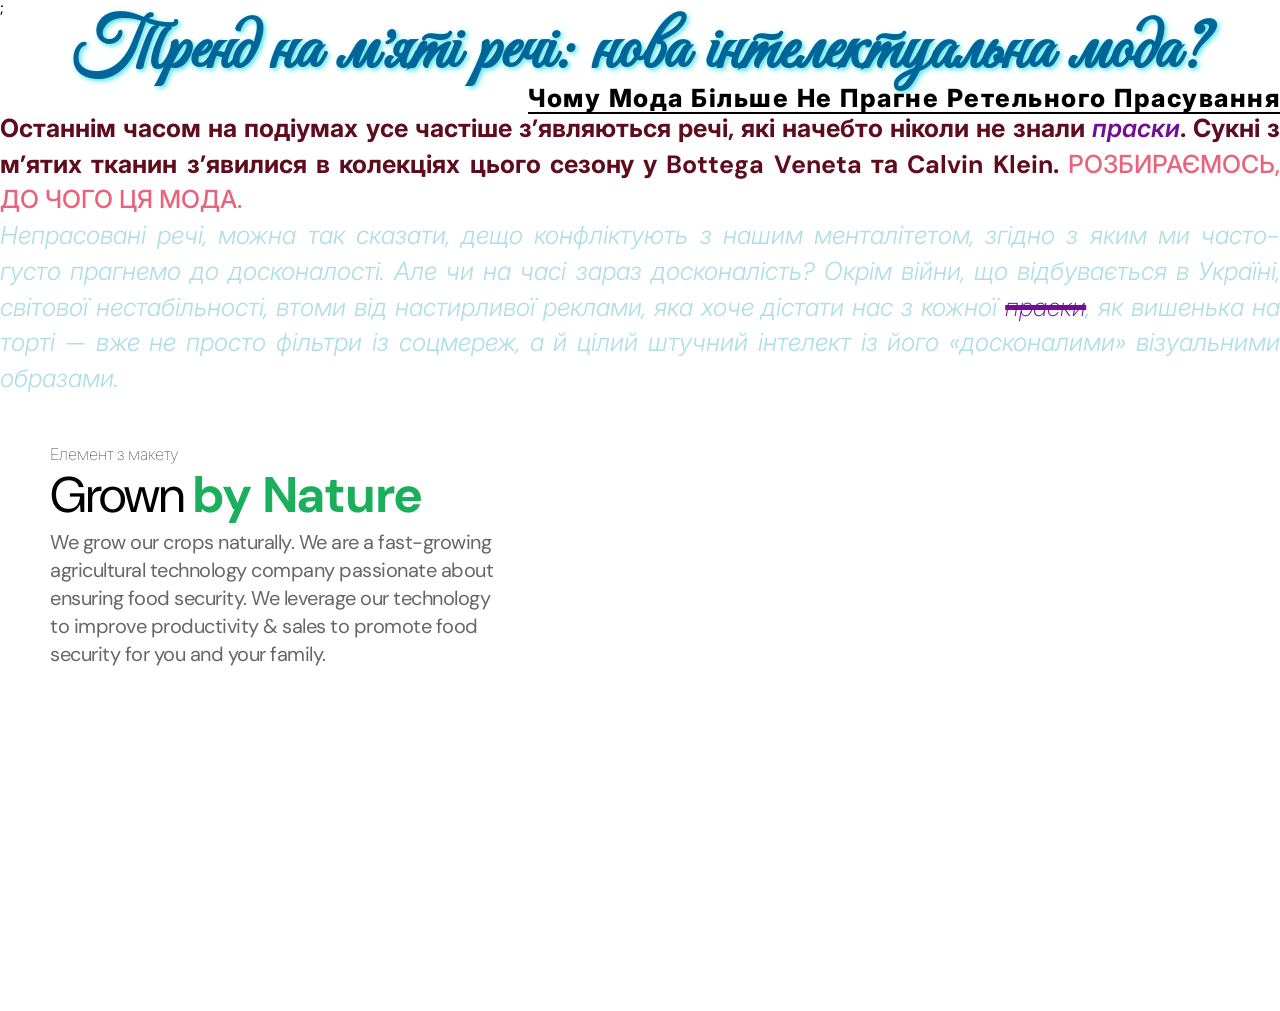
<file: lesson_4/index.html>
<!DOCTYPE html>
<html lang="en">
<head>
  <meta charset="UTF-8">
  <meta name="viewport" content="width=device-width, initial-scale=1.0">
  <link rel="stylesheet" href="css/reset.css">
  <link rel="stylesheet" href="css/style.css">
<link href="https://fonts.googleapis.com/css2?family=DM+Sans:opsz@9..40&display=swap" rel="stylesheet">
<link href="https://fonts.googleapis.com/css?family=Inter:100,200,300,regular,500,600,700,800,900,100italic,200italic,300italic,italic,500italic,600italic,700italic,800italic,900italic" rel="stylesheet" />;
  <title>text</title>
</head>
<body>

<header>
  
  <div class="header-title">
  <h1>Тренд на м’яті речі: нова інтелектуальна мода?</h1>
  <p>Чому мода більше не прагне ретельного прасування</p>
</div>

</header>

<main> 
  
  <div class="main__content">
    <p>Останнім часом на подіумах усе частіше з’являються речі, які начебто ніколи не знали <span class="accent">праски</span>. Сукні з м’ятих тканин з’явилися в колекціях цього сезону у Bottega Veneta та Calvin Klein. <span class="uppercase">Розбираємось, до чого ця мода.</span> </p>
    

    <p>Непрасовані речі, можна так сказати, дещо конфліктують з нашим менталітетом, згідно з яким ми часто-густо прагнемо до досконалості. Але чи на часі зараз досконалість? Окрім війни, що відбувається в Україні, світової нестабільності, втоми від настирливої реклами, яка хоче дістати нас з кожної <span class="line-through">праски</span>, як вишенька на торті — вже не просто фільтри із соцмереж, а й цілий штучний інтелект із його «досконалими» візуальними образами.</p>


  </div>

  <div class="text-area">
    <p>Елемент з макету</p>
    <h2 class="title">Grown <span>by Nature</span></h2>
    <p class="text" >We grow our crops naturally. We are a fast-growing agricultural technology company passionate about ensuring food security. We leverage our technology to improve productivity & sales to promote food security for you and your family.</p>
  </div>
</main>
 

  <footer></footer>
</body>
</file>
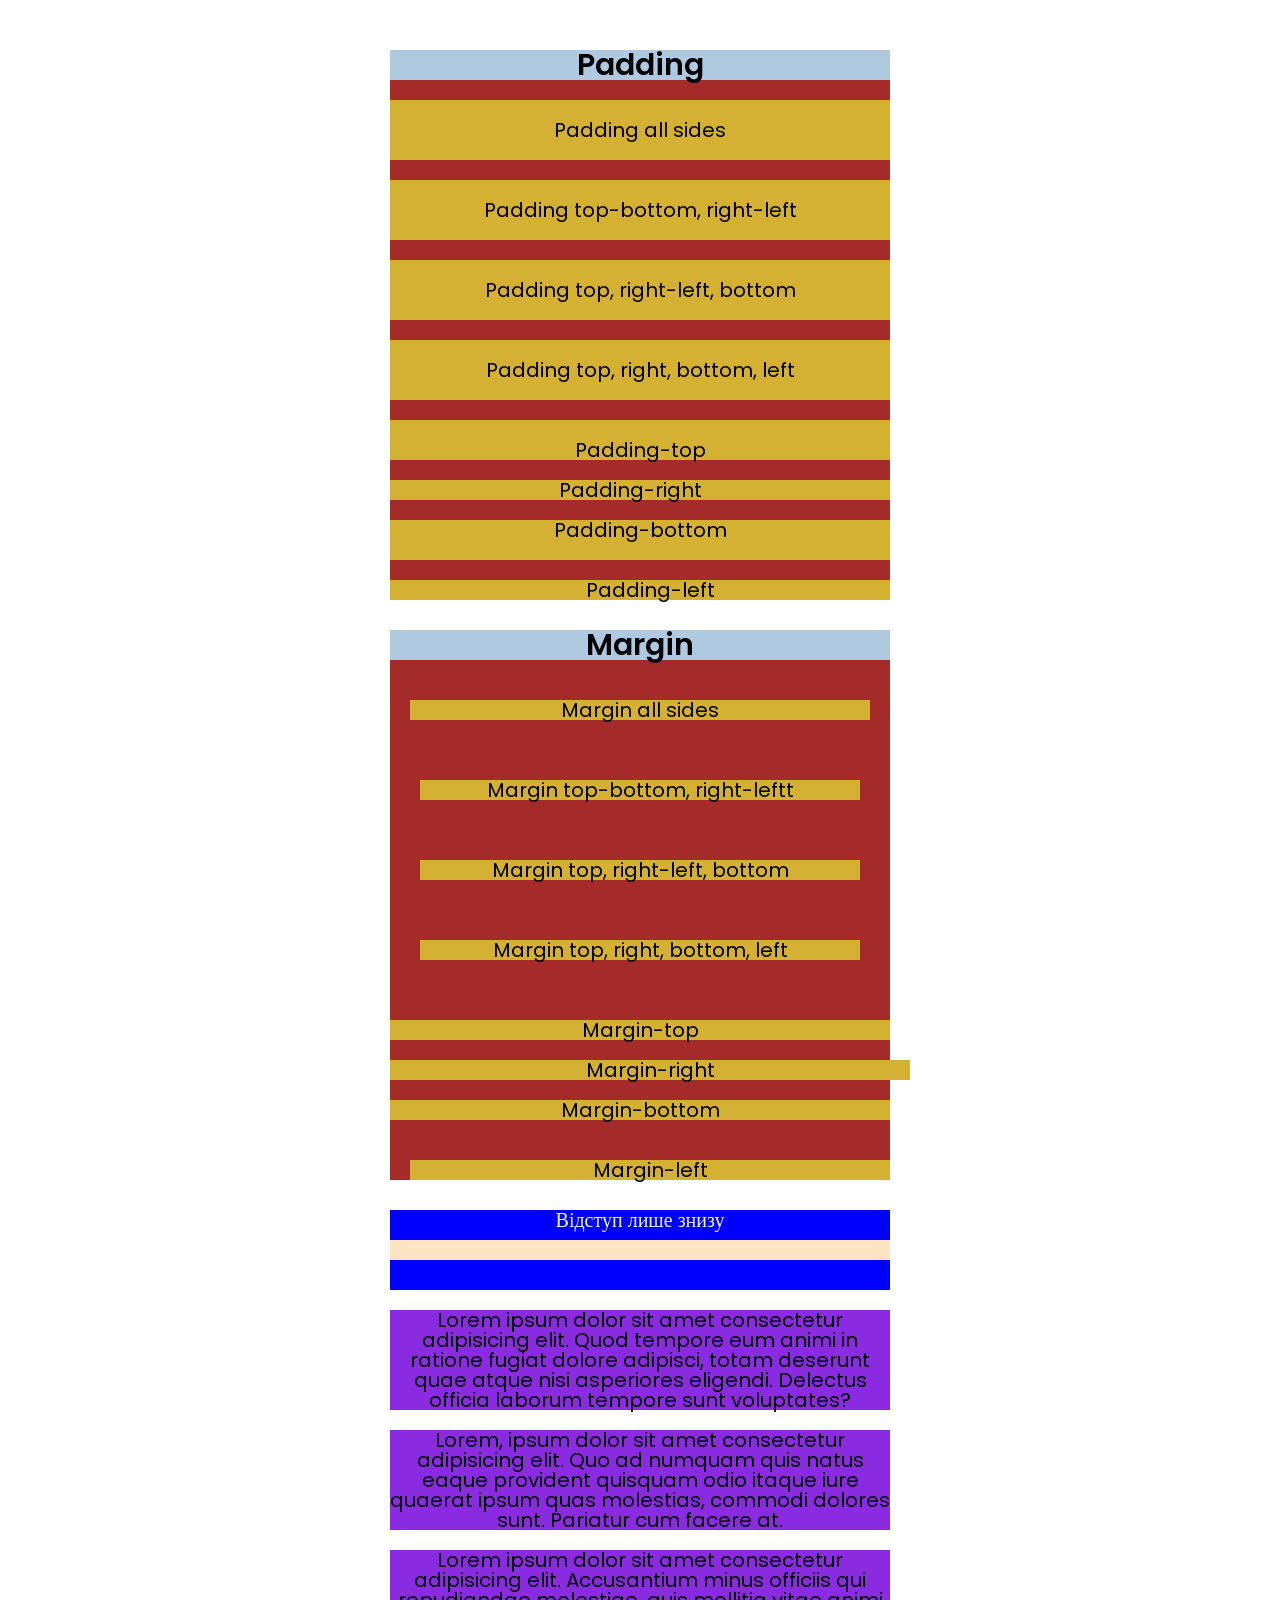
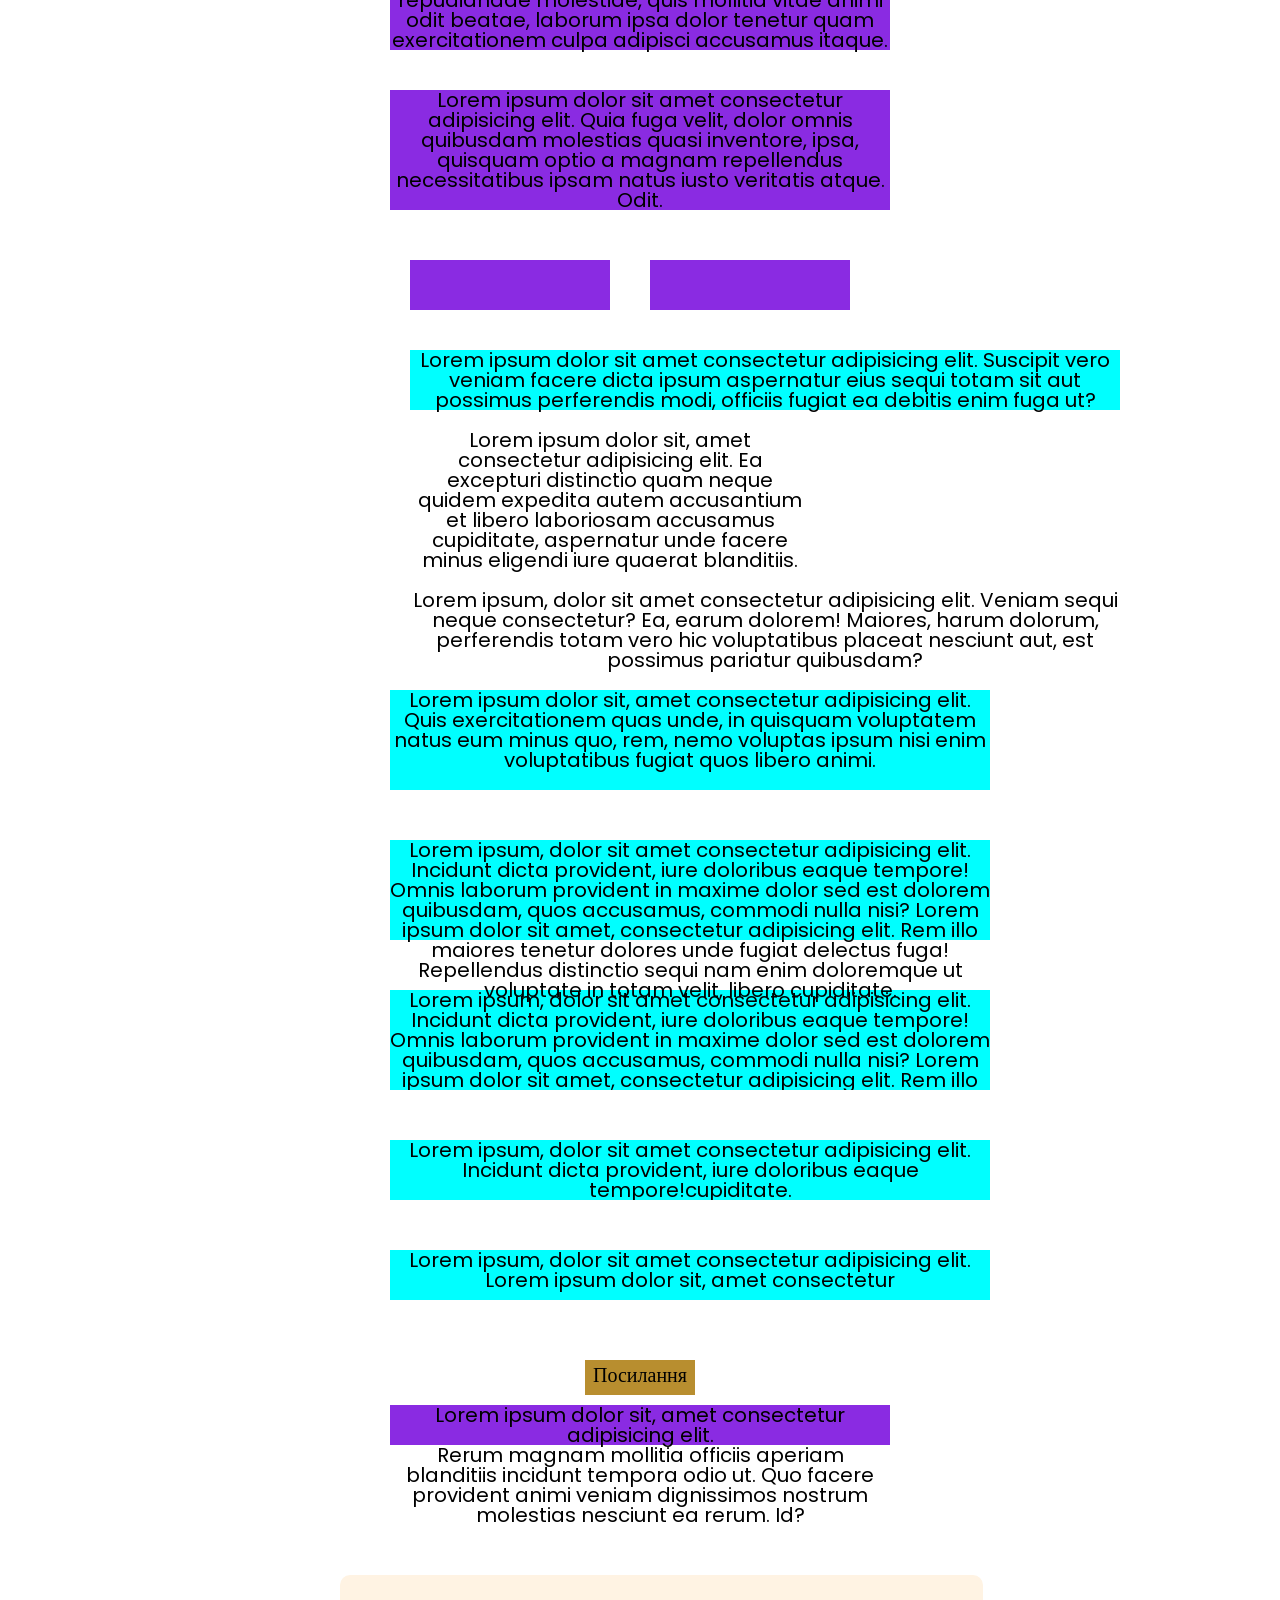
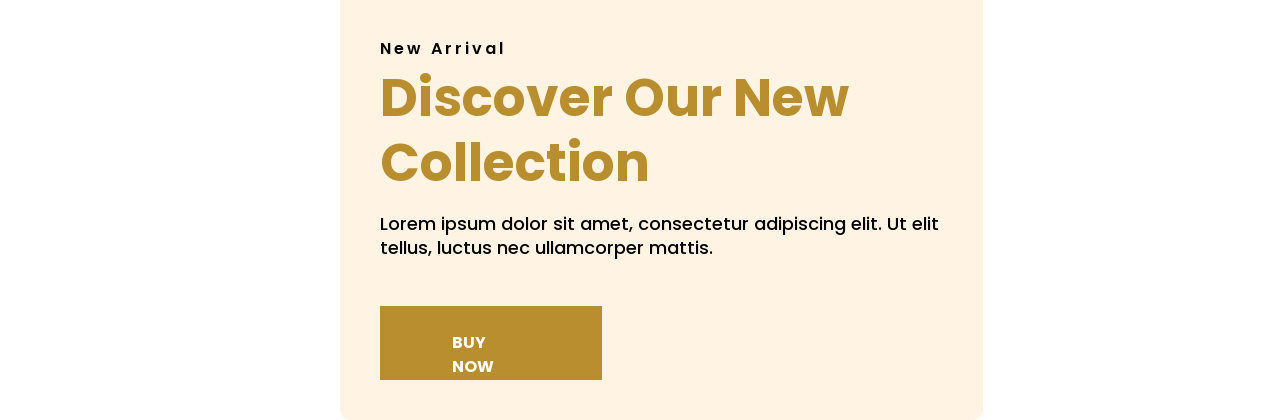
<file: lesson_5/index.html>
<!DOCTYPE html>
<html lang="zxx">

<head>
  <meta charset="UTF-8">
  <meta name="viewport" content="width=device-width, initial-scale=1.0">
  <link rel="stylesheet" href="css/reset.css">
  <link rel="stylesheet" href="css/style.css">
  <link href="https://fonts.googleapis.com/css?family=Poppins:500,600.700" rel="stylesheet">
  <title>Document</title>
</head>

<body>
  <header></header>

  <main>
    <div class="main__container">

      <div class="main-content">

        <div class="content-one">
          <h2>Padding</h2>

          <div class="sides__padding">Padding all sides</div>

          <div class="two-sides__padding">
            <div> Padding top-bottom, right-left</div>
          </div>

          <div class="three-sides__padding">
            <div>Padding top, right-left, bottom</div>
          </div>

          <div class="four-sides__padding">
            <div>Padding top, right, bottom, left</div>
          </div>

          <div class="top__padding">
            <div>Padding-top</div>
          </div>

          <div class="right__padding">
            <div>Padding-right</div>
          </div>

          <div class="bottom__padding">
            <div>Padding-bottom</div>
          </div>

          <div class="left__padding">
            <div>Padding-left</div>
          </div>

        </div>

        <div class="content-two">
          <h2>Margin</h2>

          <div class="sides__margin">Margin all sides </div>

          <div class="two-sides__margin">Margin top-bottom, right-leftt</div>

          <div class="three-sides__margin">Margin top, right-left, bottom</div>

          <div class="four-sides__margin">Margin top, right, bottom, left</div>

          <div class="top__margin">Margin-top</div>

          <div class="right__margin">Margin-right</div>

          <div class="bottom__margin">Margin-bottom</div>

          <div class="left__margin">Margin-left</div>

        </div>

        <div class="content-tree">
          <div class="block-1"> Відступ лише знизу </div>
          <div class="block-2"> </div>
        </div>

        <div class="content-four">
          <div class="block-3">
            <p>Lorem ipsum dolor sit amet consectetur adipisicing elit. Quod tempore eum animi in ratione fugiat dolore
              adipisci, totam deserunt quae atque nisi asperiores eligendi. Delectus officia laborum tempore sunt
              voluptates?</p>
            <p>Lorem, ipsum dolor sit amet consectetur adipisicing elit. Quo ad numquam quis natus eaque provident
              quisquam odio itaque iure quaerat ipsum quas molestias, commodi dolores sunt. Pariatur cum facere at.</p>
            <p>Lorem ipsum dolor sit amet consectetur adipisicing elit. Accusantium minus officiis qui repudiandae
              molestiae, quis mollitia vitae animi odit beatae, laborum ipsa dolor tenetur quam exercitationem culpa
              adipisci accusamus itaque.</p>
          </div>
          <div class="block-4">
            <p>Lorem ipsum dolor sit amet consectetur adipisicing elit. Quia fuga velit, dolor omnis quibusdam molestias
              quasi inventore, ipsa, quisquam optio a magnam repellendus necessitatibus ipsam natus iusto veritatis
              atque. Odit.</p>
          </div>
        </div>

        <div class="content-five">
          <div class="block-5"></div>
          <div class="block-6"></div>
        </div>

        <div class="content-six">
          <div class="example-1"> Lorem ipsum dolor sit amet consectetur adipisicing elit. Suscipit vero veniam facere
            dicta ipsum aspernatur eius sequi totam sit aut possimus perferendis modi, officiis fugiat ea debitis enim
            fuga ut? </div>

          <div class="example-2">Lorem ipsum dolor sit, amet consectetur adipisicing elit. Ea excepturi distinctio quam
            neque quidem expedita autem accusantium et libero laboriosam accusamus cupiditate, aspernatur unde facere
            minus eligendi iure quaerat blanditiis.</div>

          <div class="example-3">Lorem ipsum, dolor sit amet consectetur adipisicing elit. Veniam sequi neque
            consectetur? Ea, earum dolorem! Maiores, harum dolorum, perferendis totam vero hic voluptatibus placeat
            nesciunt aut, est possimus pariatur quibusdam?</div>

        </div>

        <div class="content-seven">
          <div class="block-7">Lorem ipsum dolor sit, amet consectetur adipisicing elit. Quis exercitationem quas unde,
            in quisquam voluptatem natus eum minus quo, rem, nemo voluptas ipsum nisi enim voluptatibus fugiat quos
            libero animi.</div>
          <div class="block-8">Lorem ipsum, dolor sit amet consectetur adipisicing elit. Incidunt dicta provident, iure
            doloribus eaque tempore! Omnis laborum provident in maxime dolor sed est dolorem quibusdam, quos accusamus,
            commodi nulla nisi? Lorem ipsum dolor sit amet, consectetur adipisicing elit. Rem illo maiores tenetur
            dolores unde fugiat delectus fuga! Repellendus distinctio sequi nam enim doloremque ut voluptate in totam
            velit, libero cupiditate.</div>
          <div class="block-9">Lorem ipsum, dolor sit amet consectetur adipisicing elit. Incidunt dicta provident, iure
            doloribus eaque tempore! Omnis laborum provident in maxime dolor sed est dolorem quibusdam, quos accusamus,
            commodi nulla nisi? Lorem ipsum dolor sit amet, consectetur adipisicing elit. Rem illo maiores tenetur
            dolores unde fugiat delectus fuga! Repellendus distinctio sequi nam enim doloremque ut voluptate in totam
            velit, libero cupiditate.</div>
          <div class="block-10">Lorem ipsum, dolor sit amet consectetur adipisicing elit. Incidunt dicta provident, iure
            doloribus eaque tempore!cupiditate.</div>
          <div class="block-11">Lorem ipsum, dolor sit amet consectetur adipisicing elit. Lorem ipsum dolor sit, amet
            consectetur </div>
        </div>

        <div class="content-eight">
          <a class="link" href="#">Посилання</a>
          <span>Lorem ipsum dolor sit, amet consectetur adipisicing elit. </span>Rerum magnam mollitia officiis aperiam
          blanditiis incidunt tempora odio ut. Quo facere provident animi veniam dignissimos nostrum molestias nesciunt
          ea rerum. Id?
        </div>

         </div>
        <div class="homework">
          <div class="hero">
            <p class="label">New Arrival</p>
            <h1 class="hero-title">Discover Our New Collection</h1>
            <p class="hero-text">Lorem ipsum dolor sit amet, consectetur adipiscing elit. Ut elit tellus, luctus nec
              ullamcorper mattis.</p>
            <a class="hero_button">BUY Now</a>
          </div>
        </div>

    </div>
  </main>

  <footer></footer>

</body>

</html>
</file>
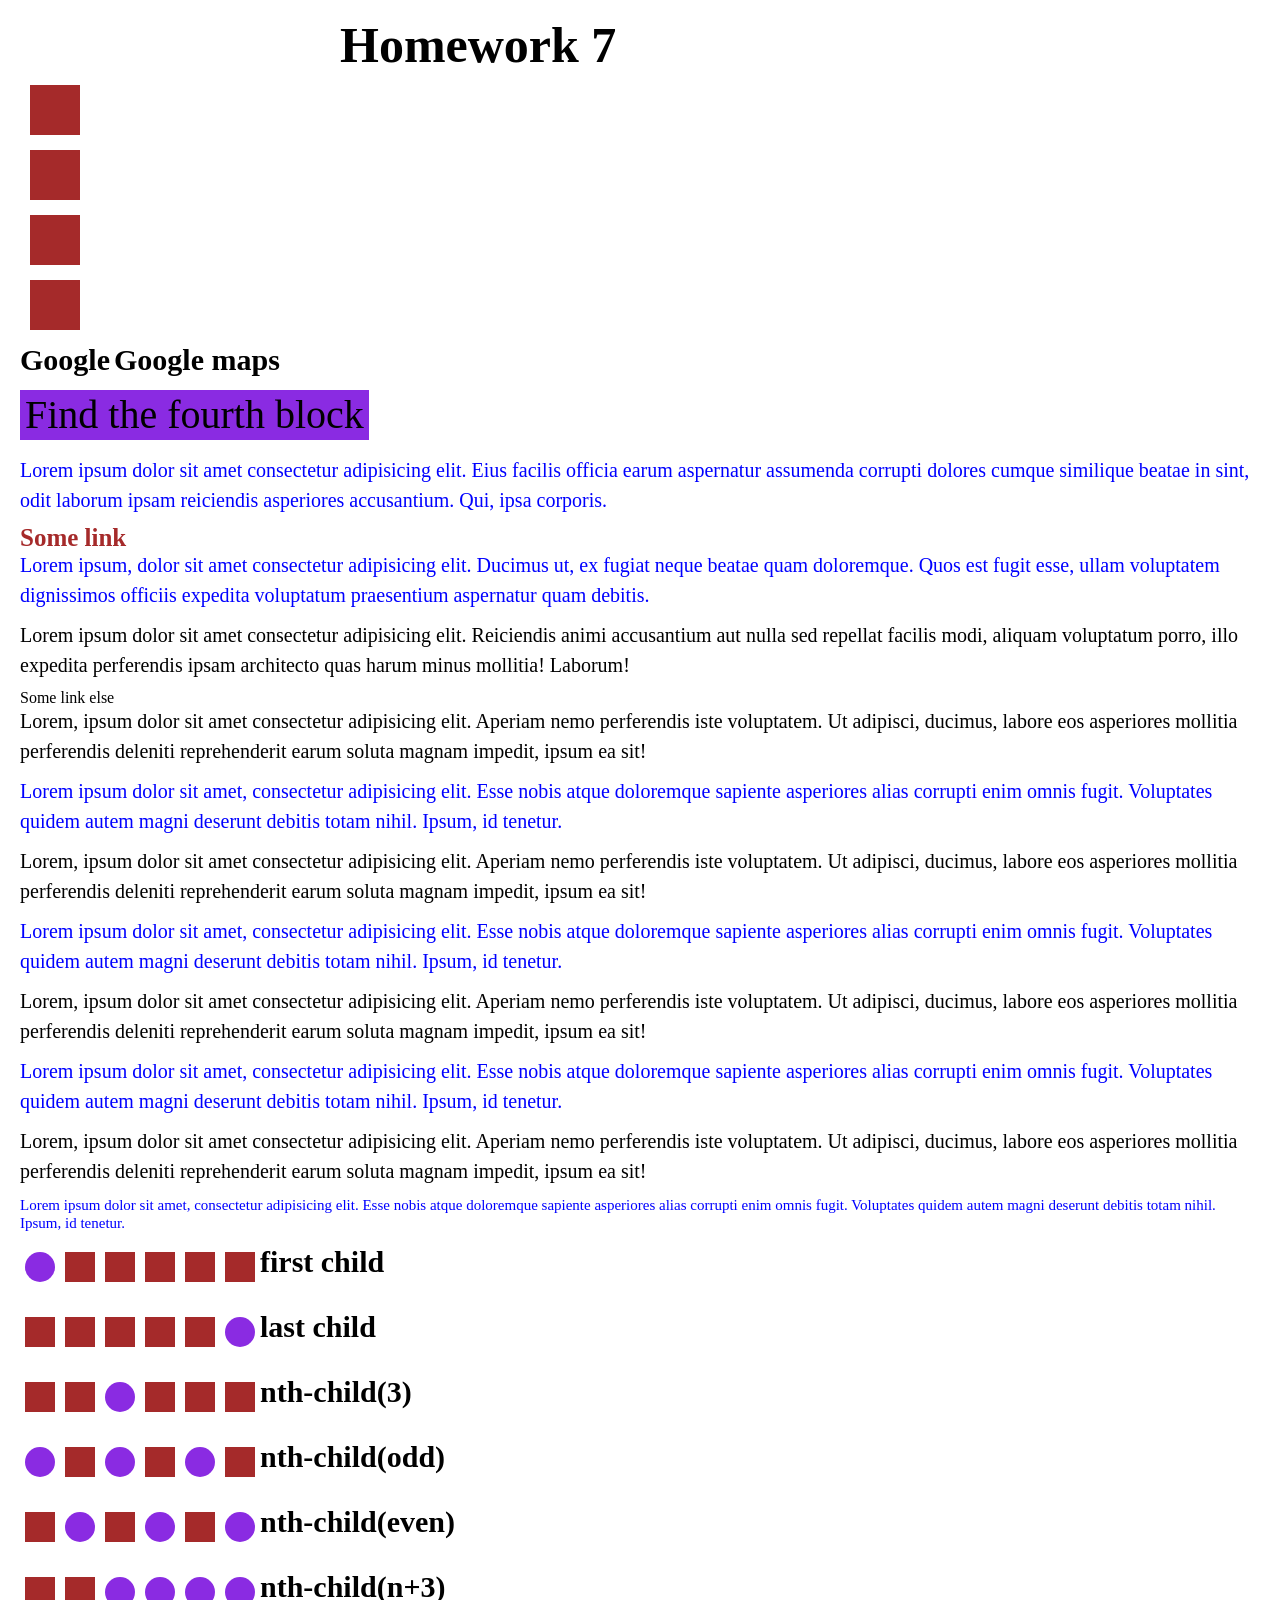
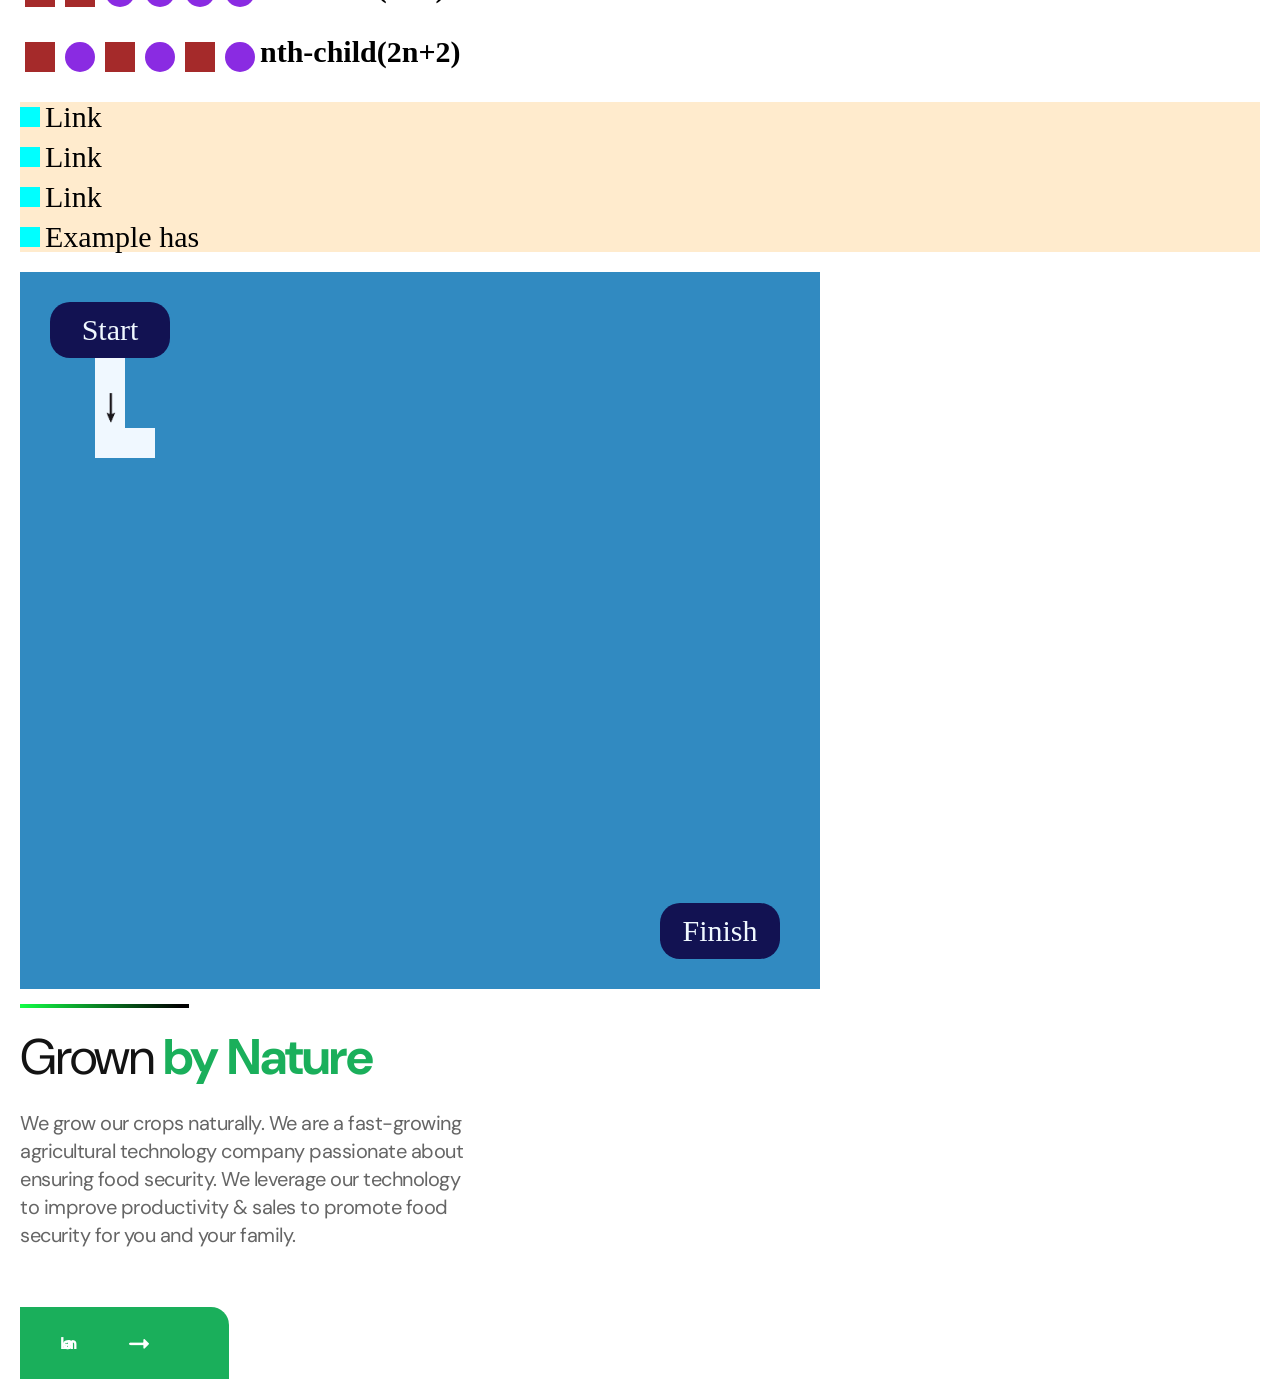
<file: lesson_7/index.html>
<!DOCTYPE html>
<html lang="zxx">

<head>
  <meta charset="UTF-8">
  <meta name="viewport" content="width=device-width, initial-scale=1.0">
  <link rel="stylesheet" href="./css/reset.css">
  <link rel="stylesheet" href="./css/style.css">
  <link href="https://fonts.googleapis.com/css?family=DM+Sans:regular,700" rel="stylesheet">
  <title>Document</title>
</head>

<body>
  <div class="hover-example">
    <h1>Homework 7</h1>
    <div class="image">
      <img src="./img/homework-icon-png-12157.jpg" alt="Homework">
    </div>
  </div>

  <div class="some-block">
    <div></div>
    <div></div>
    <div></div>
    <div id="some-block-4"></div>
    <div></div>

  </div>

  <div class="some-link">
    <a href="https://www.google.com/" target="_blank">Google</a>
    <a href="https://www.google.com/maps" target="_blank">Google maps</a>
  </div>

  <div class="target-example"> <a href="#some-block-4">Find the fourth block</a> </div>

  <div class="some-text">
    <p>Lorem ipsum dolor sit amet consectetur adipisicing elit. Eius facilis officia earum aspernatur assumenda corrupti
      dolores cumque similique beatae in sint, odit laborum ipsam reiciendis asperiores accusantium. Qui, ipsa corporis.
    </p>
    <a href="#"> Some link</a>
    <p>Lorem ipsum, dolor sit amet consectetur adipisicing elit. Ducimus ut, ex fugiat neque beatae quam doloremque.
      Quos est fugit esse, ullam voluptatem dignissimos officiis expedita voluptatum praesentium aspernatur quam
      debitis.</p>
    <p>Lorem ipsum dolor sit amet consectetur adipisicing elit. Reiciendis animi accusantium aut nulla sed repellat
      facilis modi, aliquam voluptatum porro, illo expedita perferendis ipsam architecto quas harum minus mollitia!
      Laborum!</p>
    <a href="#"> Some link else</a>
    <p>Lorem, ipsum dolor sit amet consectetur adipisicing elit. Aperiam nemo perferendis iste voluptatem. Ut adipisci,
      ducimus, labore eos asperiores mollitia perferendis deleniti reprehenderit earum soluta magnam impedit, ipsum ea
      sit!</p>
    <p>Lorem ipsum dolor sit amet, consectetur adipisicing elit. Esse nobis atque doloremque sapiente asperiores alias
      corrupti enim omnis fugit. Voluptates quidem autem magni deserunt debitis totam nihil. Ipsum, id tenetur.</p>
    <p>Lorem, ipsum dolor sit amet consectetur adipisicing elit. Aperiam nemo perferendis iste voluptatem. Ut adipisci,
      ducimus, labore eos asperiores mollitia perferendis deleniti reprehenderit earum soluta magnam impedit, ipsum ea
      sit!</p>
    <p>Lorem ipsum dolor sit amet, consectetur adipisicing elit. Esse nobis atque doloremque sapiente asperiores alias
      corrupti enim omnis fugit. Voluptates quidem autem magni deserunt debitis totam nihil. Ipsum, id tenetur.</p>
    <p>Lorem, ipsum dolor sit amet consectetur adipisicing elit. Aperiam nemo perferendis iste voluptatem. Ut adipisci,
      ducimus, labore eos asperiores mollitia perferendis deleniti reprehenderit earum soluta magnam impedit, ipsum ea
      sit!</p>
    <p>Lorem ipsum dolor sit amet, consectetur adipisicing elit. Esse nobis atque doloremque sapiente asperiores alias
      corrupti enim omnis fugit. Voluptates quidem autem magni deserunt debitis totam nihil. Ipsum, id tenetur.</p>
    <p>Lorem, ipsum dolor sit amet consectetur adipisicing elit. Aperiam nemo perferendis iste voluptatem. Ut adipisci,
      ducimus, labore eos asperiores mollitia perferendis deleniti reprehenderit earum soluta magnam impedit, ipsum ea
      sit!</p>
    <p>Lorem ipsum dolor sit amet, consectetur adipisicing elit. Esse nobis atque doloremque sapiente asperiores alias
      corrupti enim omnis fugit. Voluptates quidem autem magni deserunt debitis totam nihil. Ipsum, id tenetur.</p>
  </div>

  <div class="some-blocks">
    <div class="some-block-1__example">
      <div></div>
      <div></div>
      <div></div>
      <div></div>
      <div></div>
      <div></div>
      <span>first child</span>

    </div>

    <div class="some-block-2__example">
      <div></div>
      <div></div>
      <div></div>
      <div></div>
      <div></div>
      <div></div>
      <span>last child</span>

    </div>

    <div class="some-block-3__example">
      <div></div>
      <div></div>
      <div></div>
      <div></div>
      <div></div>
      <div></div>
      <span>nth-child(3)</span>

    </div>


    <div class="some-block-4__example">
      <div></div>
      <div></div>
      <div></div>
      <div></div>
      <div></div>
      <div></div>
      <span>nth-child(odd)</span>

    </div>

    <div class="some-block-5__example">
      <div></div>
      <div></div>
      <div></div>
      <div></div>
      <div></div>
      <div></div>
      <span>nth-child(even)</span>

    </div>

    <div class="some-block-6__example">
      <div></div>
      <div></div>
      <div></div>
      <div></div>
      <div></div>
      <div></div>
      <span>nth-child(n+3)</span>
    </div>

    <div class="some-block-7__example">
      <div></div>
      <div></div>
      <div></div>
      <div></div>
      <div></div>
      <div></div>
      <span>nth-child(2n+2)</span>
    </div>

  </div>

  <ul>
    <li>Link</li>
    <li>Link</li>
    <li>Link</li>
    <li><span>Example has</span></li>
  </ul>

  <div class="game">
    <div class="start">Start</div>
    <div class="game-area">
      <div></div>
      <div></div>
      <div></div>
      <div></div>
      <div></div>
      <div></div>
      <div></div>
      <div></div>
      <div></div>
    </div>
    <div class="finish">Finish</div>
  </div>

  <div class="section">
    <h2>Grown <span>by Nature</span></h2>
    <div>
      <p>We grow our crops naturally. We are a fast-growing agricultural technology company passionate about ensuring
        food security. We leverage our technology to improve productivity & sales to promote food security for you and
        your family.</p>
    </div>
    <div>Learn</div>

  </div>

</body>

</html>
</file>
<file: lesson_10/css/style.css>
[class*="__container"]{
  max-width: 1000px;
  margin: 0 auto;
}

[class*="__link"]{
    font-size: 20px;
    padding: 10px;
}

[class*="__item"]:not(:last-child){
  margin-bottom: 10px;
}

[class*="__submenu"], .sub-submenu{
   min-width: max-content;
  background-color: rgba(255, 255, 255, 1);
  color:rgba(3, 3, 3, 1) ;
  
}

body{
  background-color: rgba(3, 3, 3, 1);
  color: rgba(255, 255, 255, 1);
}

.wrapper {
  min-height: 100%;
  overflow: clip;
 
}

.header{
  position: sticky;
  top:0;
  z-index: 20;
  background-color:rgb(83, 49, 49);
text-align: center;
 
}
.header__container {
  
}
.header__menu {

}
.menu {
}

.menu__item {
  display: inline-block; 
  position: relative;
}

.menu__item:not(:last-child){
  margin-right: 25px;
}

.menu__link{

}

.menu__item:hover .menu__link{
text-decoration: underline;
}

.menu__item:hover .submenu{
  opacity: 1;
  visibility: visible;
}

.menu__submenu {
   position: absolute;
   top:100%;
   left: 0;
  z-index: 1;
}

.submenu {
  opacity: 0;
 visibility: hidden;
}

.submenu__item { 
  font-size: 20px;

}


.submenu__item:hover .submenu__link {
  text-decoration: underline;
}
.submenu__link {
}

.menu__submenu {
}
.submenu {
}
.submenu__item {
   position: relative;
}
.submenu__link {
}
.submenu__sub-submenu {
}
.sub-submenu {
position: absolute;
top: 0;
left:80px;
z-index: 50;
opacity: 0;
visibility: hidden;

}
.sub-submenu__item:hover .sub-submenu__link {
  text-decoration: underline;
}

.submenu__item:hover .sub-submenu{
    opacity: 1;
  visibility: visible;
}

.page__content{
   padding: 32px;
   max-width: 834px;
  height: auto;
  background-color: rgba(26, 26, 26, 1);
  color: rgba(249, 239, 236, 1);
  font-family: "Barlow", "Inter", sans-serif; 
}

.page__content h2{
  font-size: 24px;
  font-weight: 500;
  text-transform: uppercase;
}

 .page__content li::before{
  content: "";
  background: url(../img/twemoji_diamond-with-a-dot.svg) center / contain no-repeat;
  display: inline-block;
  width: 16px;
  height: 16px;
  position: absolute;
  left: -1px;
}


.page__content li{
  padding-left: 30px;
  display: inline-block;
  position: relative;
}
.page__content > *:not(:last-child):not(ul) {
  margin-bottom: 12px;
}
.page__content ul{
  margin-bottom: 24px;
}

.page__content ul li:not(:last-child) {
  margin-bottom: 12px;
}

.page__content div > p:not(:last-child) {
  margin-bottom: 33px;
}

.page__content div:not(:last-child){
  margin-bottom: 24px;
}
</file>
<file: lesson_11/css/style.css>
.wrapper {
  overflow: clip;
  height: 100%;
}

.header {
  background-color: rgb(137, 233, 255);
  min-height: 300px;
}

.header__items div {
  background-color: aliceblue;
  border-radius: 50%;
  width: 150px;
  height: 80px;
  display: inline-block;

}

.header__items div:nth-child(odd) {
  width: 100px;
  height: 100px;
  margin: 50px 50px 0 0;
}


.header__items div:nth-child(2n+2) {
  scale: 1.2;
}

.header__items div:first-child {
  translate: 90px;
}

.header__items div:nth-child(3) {
  translate: -60px 15px;
  scale: 1.4;
  width: 150px;
  height: 50px;

}

.header__items div:nth-child(4) {
  transform: skew(25deg, 4deg);
  translate: 50px;
}

.header__items div:nth-child(6) {
  translate: 100px
}

.header__items div:nth-child(8) {
  translate: -90px;
}

.header__items div:last-child {
  scale: 2;
  translate: -120px;
  transform: skew(25deg, 4deg);
}

.page__block {
  min-height: 400px;
  background-color: rgb(60, 168, 71);
  position: relative;
}

.page__road {
  position: relative;
  top: 100px;
  background-color: rgb(95, 93, 93);
  transform: skew(25deg, 4deg);
  height: 150px;
  scale: 1.2;
}

.page__road::before {
  content: "";
  background-color: aliceblue;
  width: 100%;
  height: 10px;
  display: inline-block;
  position: absolute;
  top: 45%;
}

.car {
  width: 370px;
  height: 100px;
  border-radius: 30px;
  position: relative;
  background: linear-gradient(90deg, rgba(155, 108, 42, 1) 0%, rgba(237, 83, 83, 1) 100%);
  top: -50px;
  right: 0;
  animation: drive-and-scale 0.5s linear infinite forwards;
}

.car-wrapper {
  animation: move-reverse 11s ease-in-out infinite;
  position: absolute;
}


@keyframes drive-and-scale {

  0%,
  100% {
    transform: translateY(0) scale(1);
    /* Початкова та кінцева позиція */
  }

  50% {
    transform: translateY(-20px) scale(1.1);
    /* Підстрибує вгору на 50 пікселів */
  }
}

@keyframes wheels-turn {
  0% {
    rotate: 0deg;
  }

  100% {
    rotate: 360deg;
  }
}

@keyframes move-reverse {
  0% {
    translate: 0 -50px;
    transform: scaleX(1);
  }

  45% {
    translate: 1200px 50px;
    transform: scaleX(1);
  }

  50% {
    translate: 1200px 50px;
    transform: scaleX(-1);
  }

  100% {
    translate: 0 -50px;
    transform: scaleX(-1);
  }
}

.car::before {
  content: "";
  width: 250px;
  height: 200px;
  display: inline-block;
  background: linear-gradient(90deg, rgba(155, 108, 42, 1) 0%, rgba(237, 83, 83, 1) 100%);
  border-radius: 50%;
  margin: -100px 0 0 50px;
}

.car div {
  position: absolute;

}

.car div:first-child {
  width: 40px;
  height: 60px;
  background-color: rgb(230, 222, 222);
  box-shadow: inset -29px 23px 83px -41px rgba(86, 195, 209, 0.86);

  top: -60px;
  left: 260px;
  border-top-right-radius: 90%;
  transform-origin: left bottom;
  transform: skew(0deg, 10deg);
  rotate: -10deg;

}

.car div:nth-child(2) {
  width: 60px;
  height: 70px;
  background-color: rgb(230, 222, 222);
  top: -68px;
  left: 150px;
  border-top-right-radius: 90%;
  transform-origin: left bottom;
  margin-left: 10px;
}

.car div:nth-child(2)::before {
  content: "";
  background-color: aliceblue;
  width: 160px;
  height: 3px;
  display: inline-block;
  translate: -80px 60px;

}

.car div:nth-child(3) {

  width: 60px;
  height: 70px;
  background-color: rgb(230, 222, 222);
  top: -68px;
  left: 150px;
  border-top-right-radius: 90%;
  transform-origin: left bottom;
  transform: scalex(-1);
}



.car div:nth-child(4) {
  width: 20px;
  height: 40px;
  background-color: blanchedalmond;
  background: radial-gradient(circle, rgb(222, 204, 136) 45%, rgb(199, 208, 46) 60%, rgba(252, 119, 70, 1) 91%);
  box-shadow: 50px 32px 46px 50px rgba(245, 240, 107, 0.43);
  border-radius: 50%;
  top: 10px;
  right: 0;

}

.car div:nth-child(5) {
  width: 70px;
  height: 70px;
  background: radial-gradient(circle, rgba(204, 204, 204, 1) 8%, rgba(56, 56, 49, 1) 78%);
  border-radius: 50%;
  ;
  top: 50px;
  left: 50px;
  animation: wheels-turn 5s linear infinite normal running 2s forwards;
  border: 2px dashed #000;
}

.car div:nth-child(5)::before {
  content: "";
  width: 30px;
  height: 30px;
  background-color: rgba(204, 204, 204, 1);
  border-radius: 50%;
  display: inline-block;
  position: absolute;
  top: 50%;
  left: 50%;
  transform: translate(-50%, -50%);
}

.car div:nth-child(6) {
  width: 70px;
  height: 70px;
  background: radial-gradient(circle, rgba(204, 204, 204, 1) 8%, rgba(56, 56, 49, 1) 78%);
  border-radius: 50%;
  top: 50px;
  left: 220px;
  border: 2px dashed #000;
  animation: wheels-turn 5s linear infinite normal running 2s forwards;
}

.car div:nth-child(6)::before {
  content: "";
  width: 30px;
  height: 30px;
  background-color: rgba(204, 204, 204, 1);
  border-radius: 50%;
  display: inline-block;
  position: absolute;
  top: 50%;
  left: 50%;
  transform: translate(-50%, -50%);

}

.car-wrapper {
  transform: skew(3deg, 5deg);
}

.page__blocks h1 {
  text-align: center;
}

.page__blocks>div {
  display: inline-block;
  min-width: 30px;
  height: auto;
  background-color: rgb(153, 215, 194, 0.5);
  padding: 15px;
  border: 2px solid #18342b;
  margin: 5px;
}

.block__child {
  background-color: rgb(128, 128, 227);
  min-width: 30px;
  height: auto;
  padding: 15px;
}

.page__blocks div:first-of-type:hover .block__child {
  translate: 10px 25px;
}

.page__blocks div:nth-of-type(2):hover .block__child {
  transform: translatey(10px);
}

.page__blocks div:nth-of-type(3):hover .block__child {
  transform: translatex(10px);
}

.page__blocks div:nth-of-type(4):hover .block__child {
  scale: 1.2;
}

.page__blocks div:nth-of-type(5):hover .block__child {
  scale: 0.8;
}

.page__blocks div:nth-of-type(6):hover .block__child {
  rotate: 30deg;
}

.page__blocks div:nth-of-type(7):hover .block__child {
  transform: rotateY(70deg);
}

.page__blocks div:nth-of-type(8):hover .block__child {
  transform: rotateX(70deg);
}

.page__blocks div:nth-of-type(9):hover .block__child {
  transform: skew(10deg, 30deg)
}

.page__blocks div:nth-of-type(10):hover .block__child {
  transform-origin: 0 0;
  rotate: 5deg;
}

.page__blocks div:nth-of-type(11):hover .block__child {
  transform-origin: right top;
  rotate: 5deg;
}

.page__blocks div:nth-of-type(12):hover .block__child {
  transform-origin: bottom right;
  rotate: 10deg;
}

.page__blocks div:nth-of-type(13):hover .block__child {
  transform-origin: bottom left;
  rotate: 5deg;
}

.page__blocks div:nth-of-type(14) {
  perspective: 200px;
  perspective-origin: bottom left;
  transform-style: preserve-3d;
}

.page__blocks div:nth-of-type(14):hover .block__child {
  transform: translate3d(20px, 20px, 20px);
  transition: 0.5s;
}

.page__blocks div:nth-of-type(15) {
  perspective: 200px;
  perspective-origin: bottom left;
  transform-style: preserve-3d;
}

.page__blocks div:nth-of-type(15):hover .block__child {
  transform: rotatey(120deg);
  transition: 0.5s;
  backface-visibility: hidden;
}

.page__blocks div:nth-of-type(16) {
  perspective: 200px;
  perspective-origin: bottom left;
  transform-style: preserve-3d;
}

.page__blocks div:nth-of-type(16):hover .block__child {
  transform: rotatey(45deg);
  backface-visibility: visible;
}

audio {
  position: relative;
  top: 100px;
}
</file>
<file: lesson_12/css/style.css>
.wrapper {
  overflow: clip;
  height: 100%;
}

.header {
  background-color: rgb(137, 233, 255);
  min-height: 300px;
}

.header__items div {
  background-color: aliceblue;
  border-radius: 50%;
  width: 150px;
  height: 80px;
  display: inline-block;

}

.header__items div:nth-child(odd) {
  width: 100px;
  height: 100px;
  margin: 50px 50px 0 0;
}


.header__items div:nth-child(2n+2) {
  scale: 1.2;
}

.header__items div:first-child {
  translate: 90px;
}

.header__items div:nth-child(3) {
  translate: -60px 15px;
  scale: 1.4;
  width: 150px;
  height: 50px;

}

.header__items div:nth-child(4) {
  transform: skew(25deg, 4deg);
  translate: 50px;
}

.header__items div:nth-child(6) {
  translate: 100px
}

.header__items div:nth-child(8) {
  translate: -90px;
}

.header__items div:last-child {
  scale: 2;
  translate: -120px;
  transform: skew(25deg, 4deg);
}

.page__block {
  min-height: 400px;
  background-color: rgb(60, 168, 71);
  position: relative;
}

.page__road {
  position: relative;
  top: 100px;
  background-color: rgb(95, 93, 93);
  transform: skew(25deg, 4deg);
  height: 150px;
  scale: 1.2;
}

.page__road::before {
  content: "";
  background-color: aliceblue;
  width: 100%;
  height: 10px;
  display: inline-block;
  position: absolute;
  top: 45%;
}

.car {
  width: 370px;
  height: 100px;
  border-radius: 30px;
  position: relative;
  background: linear-gradient(90deg, rgba(155, 108, 42, 1) 0%, rgba(237, 83, 83, 1) 100%);
  top: -50px;
  right: 0;
  animation: drive-and-scale 0.5s linear infinite forwards;
}

.car-wrapper {
  animation: move-reverse 11s ease-in-out infinite;
  position: absolute;
}


@keyframes drive-and-scale {

  0%,
  100% {
    transform: translateY(0) scale(1);
    /* Початкова та кінцева позиція */
  }

  50% {
    transform: translateY(-20px) scale(1.1);
    /* Підстрибує вгору на 50 пікселів */
  }
}

@keyframes wheels-turn {
  0% {
    rotate: 0deg;
  }

  100% {
    rotate: 360deg;
  }
}



@keyframes move-reverse {
  0% {
    translate: 0 -50px;
    transform: scaleX(1);
  }

  45% {
    translate: 1200px 50px;
    transform: scaleX(1);
  }

  50% {
    translate: 1200px 50px;
    transform: scaleX(-1);
  }

  100% {
    translate: 0 -50px;
    transform: scaleX(-1);
  }
}

.car::before {
  content: "";
  width: 250px;
  height: 200px;
  display: inline-block;
  background: linear-gradient(90deg, rgba(155, 108, 42, 1) 0%, rgba(237, 83, 83, 1) 100%);
  border-radius: 50%;
  margin: -100px 0 0 50px;
}

.car div {
  position: absolute;

}

.car div:first-child {
  width: 40px;
  height: 60px;
  background-color: rgb(230, 222, 222);
  box-shadow: inset -29px 23px 83px -41px rgba(86, 195, 209, 0.86);

  top: -60px;
  left: 260px;
  border-top-right-radius: 90%;
  transform-origin: left bottom;
  transform: skew(0deg, 10deg);
  rotate: -10deg;

}

.car div:nth-child(2) {
  width: 60px;
  height: 70px;
  background-color: rgb(230, 222, 222);
  top: -68px;
  left: 150px;
  border-top-right-radius: 90%;
  transform-origin: left bottom;
  margin-left: 10px;
}

.car div:nth-child(2)::before {
  content: "";
  background-color: aliceblue;
  width: 160px;
  height: 3px;
  display: inline-block;
  translate: -80px 60px;

}

.car div:nth-child(3) {

  width: 60px;
  height: 70px;
  background-color: rgb(230, 222, 222);
  top: -68px;
  left: 150px;
  border-top-right-radius: 90%;
  transform-origin: left bottom;
  transform: scalex(-1);
}



.car div:nth-child(4) {
  width: 20px;
  height: 40px;
  background-color: blanchedalmond;
  background: radial-gradient(circle, rgb(222, 204, 136) 45%, rgb(199, 208, 46) 60%, rgba(252, 119, 70, 1) 91%);
  box-shadow: 50px 32px 46px 50px rgba(245, 240, 107, 0.43);
  border-radius: 50%;
  top: 10px;
  right: 0;

}

.car div:nth-child(5) {
  width: 70px;
  height: 70px;
  background: radial-gradient(circle, rgba(204, 204, 204, 1) 8%, rgba(56, 56, 49, 1) 78%);
  border-radius: 50%;
  ;
  top: 50px;
  left: 50px;
  animation: wheels-turn 5s linear infinite normal running 2s forwards;
  border: 2px dashed #000;
}

.car div:nth-child(5)::before {
  content: "";
  width: 30px;
  height: 30px;
  background-color: rgba(204, 204, 204, 1);
  border-radius: 50%;
  display: inline-block;
  position: absolute;
  top: 50%;
  left: 50%;
  transform: translate(-50%, -50%);
}

.car div:nth-child(6) {
  width: 70px;
  height: 70px;
  background: radial-gradient(circle, rgba(204, 204, 204, 1) 8%, rgba(56, 56, 49, 1) 78%);
  border-radius: 50%;
  top: 50px;
  left: 220px;
  border: 2px dashed #000;
  animation: wheels-turn 5s linear infinite normal running 2s forwards;
}

.car div:nth-child(6)::before {
  content: "";
  width: 30px;
  height: 30px;
  background-color: rgba(204, 204, 204, 1);
  border-radius: 50%;
  display: inline-block;
  position: absolute;
  top: 50%;
  left: 50%;
  transform: translate(-50%, -50%);

}

.car-wrapper {
  transform: skew(3deg, 5deg);
}

.page__blocks h1 {
  text-align: center;
}

.page__blocks>div {
  display: inline-block;
  min-width: 30px;
  height: auto;
  background-color: rgb(153, 215, 194, 0.5);
  padding: 15px;
  border: 2px solid #18342b;
  margin: 5px;
}

.block__child {
  background-color: rgb(128, 128, 227);
  min-width: 30px;
  height: auto;
  padding: 15px;
}

.page__blocks div:first-of-type:hover .block__child {
  translate: 10px 25px;
}

.page__blocks div:nth-of-type(2):hover .block__child {
  transform: translatey(10px);
}

.page__blocks div:nth-of-type(3):hover .block__child {
  transform: translatex(10px);
}

.page__blocks div:nth-of-type(4):hover .block__child {
  scale: 1.2;
}

.page__blocks div:nth-of-type(5):hover .block__child {
  scale: 0.8;
}

.page__blocks div:nth-of-type(6):hover .block__child {
  rotate: 30deg;
}

.page__blocks div:nth-of-type(7):hover .block__child {
  transform: rotateY(70deg);
}

.page__blocks div:nth-of-type(8):hover .block__child {
  transform: rotateX(70deg);
}

.page__blocks div:nth-of-type(9):hover .block__child {
  transform: skew(10deg, 30deg)
}

.page__blocks div:nth-of-type(10):hover .block__child {
  transform-origin: 0 0;
  rotate: 5deg;
}

.page__blocks div:nth-of-type(11):hover .block__child {
  transform-origin: right top;
  rotate: 5deg;
}

.page__blocks div:nth-of-type(12):hover .block__child {
  transform-origin: bottom right;
  rotate: 10deg;
}

.page__blocks div:nth-of-type(13):hover .block__child {
  transform-origin: bottom left;
  rotate: 5deg;
}

.page__blocks div:nth-of-type(14) {
  perspective: 200px;
  perspective-origin: bottom left;
  transform-style: preserve-3d;
}

.page__blocks div:nth-of-type(14):hover .block__child {
  transform: translate3d(20px, 20px, 20px);
  transition: 0.5s;
}

.page__blocks div:nth-of-type(15) {
  perspective: 200px;
  perspective-origin: bottom left;
  transform-style: preserve-3d;
}

.page__blocks div:nth-of-type(15):hover .block__child {
  transform: rotatey(120deg);
  transition: 0.5s;
  backface-visibility: hidden;
}

.page__blocks div:nth-of-type(16) {
  perspective: 200px;
  perspective-origin: bottom left;
  transform-style: preserve-3d;
}

.page__blocks div:nth-of-type(16):hover .block__child {
  transform: rotatey(45deg);
  backface-visibility: visible;
}

audio {
  position: relative;
  top: 100px;
}
</file>
<file: lesson_13/css/style.css>
.wrapper {
  height: 100%;
  display: flex;
  flex-direction: column;
  overflow: clip;
}

[class*=__container] {
  max-width: 1380px;
  margin: 0 auto;
  height: auto;
  padding: 0 15px;
}

[class*=__title] {
  font-weight: 700;
  line-height: 1.2;
  color: rgba(51, 51, 51, 1);
  font-size: 40px;
  text-align: center;
  margin-bottom: 32px;
}

[class*=__button] {
  background-color: rgba(255, 255, 255, 1);
  color: rgba(184, 142, 47, 1);
  font-weight: 600;
  line-height: 1.5;
  text-align: center;
  padding: 12px;
  min-width: 202px;
  transition: 0.3s;
}

.page {
  flex-grow: 1;
}

body {
  font-family: "Poppins", "DM Sans", sans-serif;
  background-color: rgba(255, 255, 255, 1);
}

.page__container {}

.collections {
  margin-bottom: 56px;
}

.collections__title {
  font-size: 32px;
  line-height: 1.5;
  text-align: center;

}

.collections__subtitle {
  font-size: 20px;
  line-height: 1.5;
  text-align: center;
  color: rgba(102, 102, 102, 1);
  margin-bottom: 48px;
}

.collections__category {
  display: flex;
  flex-wrap: wrap;
  justify-content: space-around;
  gap: 20px
}

.category {}

.category__card {
  flex-basis: 382px;
  display: flex;
  flex-direction: column;
  border-radius: 10px;
}

.category__card:hover {
  box-shadow: 0px -1px 50px 5px rgba(150, 149, 149, 1);

}

.category__img {
  border-radius: 10px;
  margin-bottom: 30px;
}

.category__link {
  font-size: 24px;
  font-weight: 600;
  line-height: 1.5;
  align-self: center;
  margin-bottom: 10px;
}

.category__link:hover {
  text-decoration: underline;
}

.product__cards {
  display: flex;
  flex-wrap: wrap;
  gap: 32px;
  justify-content: center;
  align-items: stretch;
}

.product__cards>a {
  flex-basis: 285px;
}

.product__container { 
  display: flex;
  flex-direction: column;
  gap:32px;
  align-items: center;
}

.product__title {}

.card {
  position: relative;
  outline: none;
}

.card:focus .card--overlay {
  display: flex;
}

.card__body {
  display: flex;
  flex-direction: column;
  gap: 8px;
  background-color: rgba(244, 245, 247, 1);
  flex-wrap: nowrap;
  padding: 10px 20px 30px 10px;

}

.card--discount::before {
  content: "-30%";
  width: 48px;
  height: 48px;
  border-radius: 50%;
  background-color: rgba(233, 113, 113, 1);
  color: rgba(255, 255, 255, 1);
  display: inline-block;
  position: absolute;
  right: 24px;
  top: 24px;
  padding: 12px 5px;
  text-align: center;
  line-height: 1.5;
}

.card__name {
  color: rgba(58, 58, 58, 1);
  font-size: 24px;
  font-weight: 600;
  line-height: 1.2;
  flex-grow: 1;
}

.card__name span {
  color: rgba(137, 137, 137, 1);
  font-weight: 500;
  line-height: 1.5;
  font-size: 16px;
}

.card__price {
  color: rgba(58, 58, 58, 1);
  font-size: 20px;
  font-weight: 600;
  line-height: 1.5;
  display: flex;
  gap: 0 15px;
  flex-wrap: wrap;

}

.card__price div {
  flex-grow: 1;
}

.card__price div:nth-child(2) {
  color: rgba(176, 176, 176, 1);
  line-height: 1.5;
  text-decoration-line: line-through;
  font-size: 16px;
  align-self: center;
}

.card--discount-50::before {
  content: "-50%";
}

.card--new::before {
  content: "New";
  width: 48px;
  height: 48px;
  border-radius: 50%;
  background-color: rgba(46, 193, 172, 1);
  color: rgba(255, 255, 255, 1);
  display: inline-block;
  position: absolute;
  right: 24px;
  top: 24px;
  padding: 12px 5px;
  text-align: center;
  line-height: 1.5;
  font-weight: 500;
}

.card--overlay {
  background-color: rgba(58, 58, 58, 0.5);
  display: flex;
  flex-direction: column;
  align-items: center;
  justify-content: center;
  gap: 24px;
  position: absolute;
  top: 0;
  bottom: 0;
  left: 0;
  right: 0;
  display: none;

}

.card--overlay__button:hover,
.product__button--border:hover {
  color: rgba(255, 255, 255, 1);
  background-color: rgba(184, 142, 47, 1);
  transition: 0.3s;
}

.card--overlay__action-link {
  color: rgba(255, 255, 255, 1);
  font-weight: 600;
  line-height: 1.5;
  display: flex;
  gap: 20px;
  justify-content: center;
  align-items: center;
}

.card--overlay__action-link a {
  display: flex;
  gap: 2px;
  flex-shrink: 0;
  align-items: center;
}

.card--overlay__action-link a:hover {
  text-decoration: underline;
}

.card--overlay__action-link a:first-of-type::before,
a:nth-of-type(2):before,
a:nth-of-type(3):before {
  content: '';
  background: url(../img/icon/share.svg) center / contain no-repeat;
  width: 16px;
  height: 16px;
  display: inline-block;
}

.card--overlay__action-link a:nth-of-type(2):before {
  content: '';
  background-image: url(../img/icon/compare.svg);
}

.card--overlay__action-link a:nth-of-type(3):before {
  content: '';
  background-image: url(../img/icon/Heart.svg)
}

.product__button--border {
  border: 1px solid rgba(184, 142, 47, 1);
}
</file>
<file: lesson_14/css/style.css>
body {
  font-family: "Poppins", "DM Sans", sans-serif;
  padding: 20px;
}

.wrapper {
  min-height: 100%;
  overflow: clip;

  display: flex;
  flex-direction: column;
}

.wrapper>main {
  flex-grow: 1;
}

[class*="__container"] {
  max-width: 1200px;
  margin: 0 auto;
}

.page__container>* {
  margin-bottom: 30px;
}

.form-hero {
  max-width: 635px;
  height: auto;
  padding: 119px 52px 63px 59px;
}

.form-hero input,
.form-practic input {
  height: 75px;
  border-radius: 10px;
  padding-left: 30px;
  margin-bottom: 36px;
  border: rgba(159, 159, 159, 1) solid 1px;
}

.form-hero label,
.form-practic label {
  margin-bottom: 22px;
  display: inline-block;
  color: rgba(0, 0, 0, 1);
  font-weight: 500;
  line-height: 1.5;
}

input::placeholder,
textarea::placeholder {
  color: rgba(159, 159, 159, 1);
  line-height: 1.5;

}

textarea {
  height: 120px;
  width: 100%;
  resize: vertical;
  border: 1px solid rgba(159, 159, 159, 1);
  border-radius: 10px;
  padding-left: 30px;
  padding-top: 26px;
  font-family: "Poppins", "DM Sans", sans-serif;
  line-height: 1.5;
  margin-bottom: 49px;
}

.form-hero button,
.form-practic button {
  border-radius: 5px;
  background: rgba(184, 142, 47, 1);
  color: rgba(255, 255, 255, 1);
  line-height: 1.5;
  padding: 14px;
  min-width: 235px;
  margin-left: 6px;
}

.radio-button {
  max-width: 200px;
  display: flex;
  flex-direction: column;
  gap: 10px;
}

.radio-button label {
  display: flex;
  justify-content: space-between;
}


.radio-button input {
  width: 30px;
}

.radio-button span {
  display: inline-block;
}

.checkbox label {
  display: flex;
  gap: 30px;
  align-items: center;
  cursor: pointer;
  line-height: 1.5;
}

.checkbox label:not(:last-child) {
  margin-bottom: 5px;
}

.checkbox input {
  appearance: none;
  cursor: pointer;
  align-self: flex-start;
  flex-basis: 30px;
  height: 30px;
  border-radius: 2px;
  background-color: rgba(184, 142, 47, 1);
}

.checkbox input:checked {
  border-radius: 50%;
  transition: 0.3s;
}

.add-file>*:not(:last-child) {
  margin-bottom: 20px;
}

.add-file button {
  position: relative;
  border-radius: 5px;
  background-color: rgba(184, 142, 47, 1);
  color: rgba(255, 255, 255, 1);
  line-height: 1.5;
  padding: 14px;
  min-width: 235px;
}

.add-file__button input {
  position: absolute;
  width: 100%;
  height: 100%;
  top: 0;
  left: 0;
  cursor: pointer;
  opacity: 0;
  font-size: 0;
}

.select {
  font-size: 20px;
  padding: 20px;
  background-color: rgba(184, 142, 47, 1);
  color: rgba(255, 255, 255, 1);
}

.size,
.color {
  display: flex;
  flex-direction: column;
  gap: 12px;
}

.size-form,
.color-form {
  display: inline-flex;
  gap: 16px;
}

.size-form label {
  background-color: rgba(249, 241, 231, 1);
  min-width: 30px;
  height: 30px;
  color: rgba(0, 0, 0, 1);
  border-radius: 5px;
  position: relative;
  text-align: center;
  align-items: flex-end;
  font-size: 13px;
  line-height: 1.538;
  padding: 5px 7px;
}

.size-form input {
  position: absolute;
  width: 100%;
  height: 100%;
  top: 0;
  left: 0;
  opacity: 0;
  cursor: pointer;
}

.size-form label:has(input:checked) {
  background-color: rgba(184, 142, 47, 1);
  color: rgba(255, 255, 255, 1);
}

.size-form label:has(input:focus-visible) {
 border: 1px solid #000000;
}


.color-form label:first-child {
  background-color: rgba(129, 109, 250, 1);
  width: 30px;
  height: 30px;
  border-radius: 50%;
  position: relative;
}

.color-form label:nth-child(2) {
  background-color: rgba(0, 0, 0, 1);
  width: 30px;
  height: 30px;
  border-radius: 50%;
  position: relative;
}

.color-form label:nth-child(3) {
  background-color: rgba(184, 142, 47, 1);
  width: 30px;
  height: 30px;
  border-radius: 50%;
  position: relative;
}

.color-form input {
  position: absolute;
  width: 100%;
  height: 100%;
  top: 0;
  left: 0;
  opacity: 0;
  cursor: pointer;
}

.color-form label:has(input:checked) {
  outline: 1px solid #000000;
  outline-offset: 3px;
}

.options {
  display: inline-flex;
  flex-direction: column;
  gap: 18px;
}

.options span {
  color: rgba(159, 159, 159, 1);
  font-size: 14px;
  font-weight: 400;
  line-height: 1.5;
}
</file>
<file: lesson_15/css/style.css>
.wrapper {
  height: 100%;
  display: flex;
  flex-direction: column;
  overflow: clip;
}

.wrapper>*:not(:last-child){
  margin-bottom: 25px;
}

[class*=__container] {
  max-width: 1266px;
  margin: 0 auto;
  height: auto;
  padding: 0 15px;
}

[class*=__title] {
  font-weight: 700;
  line-height: 1.2;
  color: rgba(51, 51, 51, 1);
  font-size: 40px;
  text-align: center;
  margin-bottom: 32px;
}

[class*=__button] {
  background-color: rgba(255, 255, 255, 1);
  color: rgba(184, 142, 47, 1);
  font-weight: 600;
  line-height: 1.5;
  text-align: center;
  padding: 12px;
  min-width: 202px;
  transition: 0.3s;
}

.page {
  flex-grow: 1;
}

body {
  font-family: "Poppins", "DM Sans", sans-serif;
  background-color: rgba(255, 255, 255, 1);
}

.product__cards {
  display: flex;
  flex-wrap: wrap;
  justify-content: center;
  gap: 32px;
}

.product__container {
  display: flex;
  flex-direction: column;
  gap: 32px;
  padding: 0;
  align-items: center;
}

.card {
  position: relative;
  outline: none;
  display: flex;
  flex-direction: column;
  flex: 1 1 285px;
}

.card:focus .card--overlay {
  display: flex;
}

.card__aside {
  display: flex;
}

.card__aside img {
  object-fit: cover;
  aspect-ratio: 285/301;
}

.card__body {
  display: flex;
  flex-direction: column;
  gap: 8px;
  background-color: rgba(244, 245, 247, 1);
  flex-wrap: nowrap;
  padding: 16px 16px 30px 16px;
  flex-grow: 1;

}

.card--discount::before {
  content: "-30%";
  width: 48px;
  height: 48px;
  border-radius: 50%;
  background-color: rgba(233, 113, 113, 1);
  color: rgba(255, 255, 255, 1);
  display: inline-block;
  position: absolute;
  right: 24px;
  top: 24px;
  padding: 12px 5px;
  text-align: center;
  line-height: 1.5;
}

.card__name {
  color: rgba(58, 58, 58, 1);
  font-size: 24px;
  font-weight: 600;
  line-height: 1.2;
  flex-grow: 1;
}

.card__name span {
  color: rgba(137, 137, 137, 1);
  font-weight: 500;
  line-height: 1.5;
  font-size: 16px;
}

.card__price {
  color: rgba(58, 58, 58, 1);
  font-size: 20px;
  font-weight: 600;
  line-height: 1.5;
  display: flex;
  gap: 0 15px;
  flex-wrap: wrap;
}

.card__price div {
  flex-grow: 1;
}



.card__price div:nth-child(2) {
  color: rgba(176, 176, 176, 1);
  line-height: 1.5;
  text-decoration-line: line-through;
  font-size: 16px;
  align-self: center;
}

.card--discount-50::before {
  content: "-50%";
}

.card--new::before {
  content: "New";
  width: 48px;
  height: 48px;
  border-radius: 50%;
  background-color: rgba(46, 193, 172, 1);
  color: rgba(255, 255, 255, 1);
  display: inline-block;
  position: absolute;
  right: 24px;
  top: 24px;
  padding: 12px 5px;
  text-align: center;
  line-height: 1.5;
  font-weight: 500;
}

.card--overlay {
  background-color: rgba(58, 58, 58, 0.5);
  display: flex;
  flex-direction: column;
  align-items: center;
  justify-content: center;
  gap: 24px;
  position: absolute;
  top: 0;
  bottom: 0;
  left: 0;
  right: 0;
  display: none;

}

.card--overlay__button:hover,
.product__button--border:hover {
  color: rgba(255, 255, 255, 1);
  background-color: rgba(184, 142, 47, 1);
  transition: 0.3s;
}

.card--overlay__action-link {
  color: rgba(255, 255, 255, 1);
  font-weight: 600;
  line-height: 1.5;
  display: flex;
  gap: 20px;
  justify-content: center;
  align-items: center;
  flex-shrink: 1;
  flex-wrap: wrap;
  padding: 0 10px 0 10px;
}

.card--overlay__action-link a {
  display: flex;
  gap: 2px;
  flex-shrink: 0;
  align-items: center;
}

.card--overlay__action-link a:hover {
  text-decoration: underline;
}

.card--overlay__action-link a:first-of-type::before,
a:nth-of-type(2):before,
a:nth-of-type(3):before {
  content: '';
  background: url(../img/icon/share.svg) center / contain no-repeat;
  width: 16px;
  height: 16px;
  display: inline-block;
}

.card--overlay__action-link a:nth-of-type(2):before {
  content: '';
  background-image: url(../img/icon/compare.svg);
}

.card--overlay__action-link a:nth-of-type(3):before {
  content: '';
  background-image: url(../img/icon/Heart.svg)
}

.product__button--border {
  border: 1px solid rgba(184, 142, 47, 1);
}

@media (width<1266px) {
  .card {
    flex: 1 1 250px;
  }
}


@media (width <=1126px) {
  .card {
    flex: 1 1 230px;
  }
}

@media (width <=1080px) {
  .card__name {
    font-size: 20px;

  }
}

@media (width <=1046px) {
  .card {
    flex: 1 1 285px;
  }

  .card__aside img {
    flex-grow: 1;
  }

    .product__container{
    gap:10px;
  }

  .product__title{
    margin-bottom: 15px;
  }
}

@media (width <=970px) {
  .product__title {
    font-size: 30px;
  }

  .card {
    flex: 1 1 250px;
  }
}

@media (width <=844px) {
  .product__title {
    font-size: 30px;
  }

  .card {
    flex: 1 1 230px;
  }

  .card__body{
    flex-grow: 0;
  }

}

@media (width <784px){


  .card{
    flex-basis: 300px;
    flex-shrink: 0;
    
  }

  .product__cards{
   overflow-x:auto;
   display: flex;
   flex-wrap: nowrap;
   width: 100%;
   justify-content: flex-start;

  }
}
</file>
<file: lesson_3/css/style.css>
#recipe{
color: #8585ad;
}


h1{
  color: aqua;
}

section h2{
  color: blue;
}

.about-text{
  color: #456204;
}

[class*="sub"] {
  color: yellow;
}

.text>p{
  color: pink;
}

.text-list :first-child {
  color: #998c66;
}

.text-list li{
  color:rgb(72, 61, 107);
}

.recipe-steps li{
color: brown;
}
h2 ~ ul{
  color: orange;
}

span{
  color: gold;
}

.traditions-text{
  color: purple;
}

p{
  color: green;
}


.amount{
  color: rgb(123, 255, 79);
}
.time{
  color: red;
}
</file>
<file: lesson_4/css/style.css>
@import url("fonts.css");

main{
  height: 100%;
}

body{ font-family: "DM Sans", "Inter", sans-serif;
}

h1{
  font-family: "GreatVibes";
  font-size: 70px;
  font-weight: 900;
  color: rgb(0, 102, 153);
  text-shadow:2px 2px 5px rgb(81, 227, 227);
  text-align: center;
  word-spacing: 5px;

}

.main__content{
  text-align: justify;
  color: rgb(95, 13, 30);
  font-size: 25px;
  line-height: 1.429;

}
.uppercase{
  text-transform: uppercase;
  font-weight: 500;
  color: rgb(231, 100, 124);
}


.main__content > :first-child {
  font-weight: 700;
}
.main__content p:nth-child(2) {
  color: rgba(89, 189, 205, 0.5);
  font-style: italic;
  font-weight: 300;
}
.header-title p{
  text-align: right;
  text-transform: capitalize;
  text-decoration: underline;
  text-underline-offset: 5px;
  font-size: 25px;
  letter-spacing: 1.5px;
  font-weight: 800;
  
}

.accent{
  font-style: oblique;
  color: rgb(113, 14, 148);
  font-weight: 600;
}

.line-through {
  text-decoration: line-through;
  text-decoration-thickness: 5px;
  font-weight: 200;
  color: rgb(113, 14, 148);
}


.text-area {
margin: 50px;
}

.title {
  font-size: 50px;
  font-weight: 400;
  line-height: 1.3;
  letter-spacing: -1.26px;
}

.title span{
  font-weight: 700;
  color:#1AAF5B;
}
.text {
  max-width: 460px;
  font-size: 20px;
  line-height: 1.4;
  color: rgba(0, 0, 0, 0.6);
  letter-spacing: -0.5px;
  
}

.text-area > :first-child {
  font-weight: 100;
  
}
</file>
<file: lesson_5/css/style.css>
.main-content {
  height: 100%;
  padding: 50px;
  font-family: "Poppins";
  font-size: 20px;
  text-align: center;
}

[class*="__container"] {
  max-width: 600px;
  margin: 0 auto;
}

[class*="__padding"] {
  background-color: rgb(212, 177, 51);
  height: auto;
}

.content-one,
.content-two {
  background-color: brown;
  display: flex;
  flex-direction: column;
  gap: 20px;
  margin-bottom: 30px;
}

h2 {
  background-color: rgb(175, 201, 224);
  font-size: 30px;
  font-weight: 600;
}

[class*="__margin"] {
  background-color: rgb(212, 177, 51);
  height: auto;
}

.sides__padding {
  padding: 20px;
}

.two-sides__padding {
  padding: 20px 30px;
}

.three-sides__padding {
  padding: 20px 10px 20px;
}

.four-sides__padding {
  padding: 20px 10px 20px 10px;
}

.top__padding {
  padding-top: 20px;
}

.right__padding {
  padding-right: 20px;
}

.bottom__padding {
  padding-bottom: 20px;
}

.left__padding {
  padding-left: 20px;
}


.sides__margin {
  margin: 20px;
}

.two-sides__margin {
  margin: 20px 30px;
}

.three-sides__margin {
  margin: 20px 30px 20px;
}

.four-sides__margin {
  margin: 20px 30px 20px 30px;
}

.top__margin {
  margin-top: 20px;
}

.right__margin {
  margin-right: -20px;
}

.bottom__margin {
  margin-bottom: 20px;
}

.left__margin {
  margin-left: 20px;
}

.content-tree {
  background-color: bisque;
  margin-bottom: 20px;
}

.content-tree div {
  height: 30px;
  background-color: blue;
  color: aliceblue;
}

.block-1 {
  margin-bottom: 20px;
}

.content-four {
  margin-bottom: 30px;
}

.block-3 p {
  background-color: blueviolet;
  margin-bottom: 20px;
}

.block-3 {
  margin-bottom: 10px;
}

.block-4 {
  margin-top: 40px;
  background-color: blueviolet;
}

.content-five div {
  background-color: blueviolet;
  width: 200px;
  height: 50px;
  margin: 20px;
}

.content-five {
  display: flex;

}

.content-six {
  width: 750px;
}

.content-six div {
  margin: 20px;
}

.example-1 {
  width: auto;
  background-color: aqua;
}

.example-2 {
  max-width: 400px;
}

.example-3 {
  min-width: 400px;
}

.content-seven {
  margin-bottom: 50px;
}

.content-seven div {
  background-color: aqua;
  width: 600px;
  margin-bottom: 50px;
}

.block-7 {
  min-height: 100px;
}

.block-8 {
  max-height: 100px;
  overflow: visible;
}

.block-9 {
  max-height: 100px;
  overflow: hidden;
}

.block-10 {
  max-height: 100px;
  overflow: scroll;
}

.block-11 {
  min-height: 50px;
  overflow: auto;
}

.link{
  background-color: #b88e2f;
  width: 110px;
  height: 35px;
  padding: 5px;
  margin: 10px;
}

span {
  display: block;
  height: 40px;
  background-color: blueviolet;
}

.content-nine {
  height: auto;
  margin: 30px;
}

.hero {
  min-width: 643px;
  min-height: 443px;
  background-color: #FFF3E3;
  border-radius: 10px;
  font-family: "Poppins";
  padding: 62px 40px 40px;


}

.label {
  font-size: 16px;
  font-weight: 600;
  line-height: 1.5;
  letter-spacing: 3px;
  margin-bottom: 4px;
}

.hero-title {
  font-size: 52px;
  font-weight: 700;
  line-height: 1.25;
  color: #b88e2f;
  margin-bottom: 17px;
}

.hero-text {
  font-size: 18px;
  font-weight: 500;
  line-height: 1.333;
  margin-bottom: 46px;


}

.hero_button {
  line-height: 1.5;
  text-transform: uppercase;
  font-weight: 700;
  background-color: #b88e2f;
  color: #ffffff;
  width: 222px;
  height: 74px;
  padding: 25px 72px;
 
}
</file>
<file: lesson_7/css/style.css>
body {
  padding: 20px;
}

body div:not(:last-child, .game div) {
  margin-bottom: 15px;
}

h1 {
  color: black;
  font-weight: 700;
  font-size: 50px;
}

.hover-example {
  max-width: 600px;
  margin: 0 auto;
}

.image img {
  display: none;
  height: auto;
  max-width: 200px;
  padding-left: 50px;

}

.hover-example:hover img {
  display: block;
}

.hover-example:hover h1 {
  color: rgb(182, 28, 28);
}

.some-block {
  height: auto;
}

.some-block div {
  background-color: brown;
  max-width: 50px;
  min-height: 50px;
  margin: 10px;
}

.some-block div:nth-child(4) {
  display: none;
}

.some-block div:nth-child(4):target {
  display: block;
}

.some-block div:active {
  background-color: blueviolet;
}


.some-link a {
  color: black;
  font-size: 30px;
  font-weight: 800;
}

.some-link a:first-child:focus {
  outline: none;
  box-shadow: 0 0 0 3px rgba(37, 99, 235, 0.5);
  border-radius: 6px;
  padding: 5px;
}

.some-link a:visited {
  color: rgb(255, 0, 0);
}

.some-link a:last-child:focus-visible {
  outline: none;
  box-shadow: 0 0 0 3px rgba(235, 37, 37, 0.5);
  border-radius: 6px;
  padding: 5px;
}

.target-example {
  background-color: blueviolet;
  padding: 5px;
  font-size: 40px;
  display: inline-block;

}

.some-text p {
  font-size: 20px;
  line-height: 1.5;
}

.some-text a:first-of-type {
  font-weight: 700;
  color: brown;
  font-size: 25px;

}

.some-text p:last-of-type {
  font-size: 15px;
  line-height: 1.2;
}

.some-text p:nth-child(odd) {
  color: blue;
}

.some-text p:not(:last-child) {
  margin-bottom: 10px;
}

[class*="__example"] {
  height: auto;
  display: flex;

}

.some-block-1__example div,
.some-block-2__example div,
.some-block-3__example div,
.some-block-4__example div,
.some-block-5__example div,
.some-block-6__example div,
.some-block-7__example div {
  background-color: brown;
  width: 30px;
  height: 30px;
  margin: 5px;
}


.some-blocks span {
  font-weight: 700;
  font-size: 30px;
}

.some-block-1__example div:first-child {
  border-radius: 50%;
  background-color: blueviolet;
}

.some-block-2__example div:last-of-type {
  border-radius: 50%;
  background-color: blueviolet;
}

.some-block-3__example div:nth-child(3) {
  border-radius: 50%;
  background-color: blueviolet;
}

.some-block-4__example div:nth-child(odd) {
  border-radius: 50%;
  background-color: blueviolet;
}

.some-block-5__example div:nth-child(even) {
  border-radius: 50%;
  background-color: blueviolet;
}

.some-block-6__example div:nth-child(n+3) {
  border-radius: 50%;
  background-color: blueviolet;
}

.some-block-7__example div:nth-child(2n+2) {
  border-radius: 50%;
  background-color: blueviolet;
}

ul {
  margin-bottom: 20px;
}

li {
  font-size: 30px;
}

ul li:not(:last-child) {
  margin-bottom: 10px;
}

li::before {
  content: "";
  height: 20px;
  width: 20px;
  background-color: aqua;
  margin-right: 5px;
  display: inline-block;
}

li:hover::before {
  border-radius: 50%;
}

ul:has(span) {
  background-color: blanchedalmond;
}

.game {
  height: auto;
  max-width: 800px;
  background-color: rgb(49, 138, 193);
  padding: 30px;
}

.game-area div {
  width: 700px;
  height: 700px;
}

.start,
.finish {
  text-align: center;
  box-sizing: border-box;
  border-radius: 20px;
  background-color: rgb(18, 18, 82);
  color: aliceblue;
  font-size: 30px;
  height: auto;
  max-width: 120px;
  padding: 13px 20px;
}

.game-start {
  height: auto;
  display: block;
  width: 120px;
}

.game-area div:first-child {
  width: 30px;
  height: 100px;
  margin-left: 45px;
}


.game-area *::after {
  content: "";
  background-color: inherit;
  display: inline-block;
}

.game-area div:first-child::after {
  content: "";
  width: 60px;
  height: 30px;
  margin-bottom: -87px;

}

.game-area div:nth-child(2) {
  width: 100px;
  height: 30px;
  margin-left: 105px;
  margin-top: -30px;
}

.game-area div:nth-child(2)::after {
  content: "";
  width: 30px;
  height: 40px;
  margin-top: -10px;
  margin-left: 85px;

}

.game-area div:nth-child(3) {
  width: 30px;
  height: 75px;
  margin-left: 190px;
  margin-top: -115px;
}


.game-area div:nth-child(3)::after {
  content: "";
  width: 60px;
  height: 30px;
}

.game-area div:nth-child(4) {
  width: 100px;
  height: 30px;
  margin-left: 250px;
  margin-top: -75px;
}

.game-area div:nth-child(4)::after {
  content: "";
  width: 30px;
  height: 60px;
  margin-left: 70px;

}

.game-area div:nth-child(5) {
  width: 30px;
  height: 100px;
  margin-left: 320px;
  margin-top: 30px;
}

.game-area div:nth-child(5)::after {
  content: "";
  width: 60px;
  height: 30px;
  margin-top: 100px;

}

.game-area div:nth-child(6) {
  width: 150px;
  height: 30px;
  margin-left: 380px;
}

.game-area div:nth-child(6)::after {
  content: "";
  width: 30px;
  height: 60px;
  margin-left: 120px;


}

.game-area div:nth-child(7) {
  width: 30px;
  height: 180px;
  margin-left: 500px;
  margin-top: 30px;
}


.game-area div:nth-child(7)::after {
  content: "";
  width: 60px;
  height: 30px;
  margin-top: 180px;
}

.game-area div:nth-child(8) {
  width: 100px;
  height: 30px;
  margin-left: 560px;
}

.game-area div:nth-child(8)::after {
  content: "";
  width: 30px;
  height: 60px;
  margin-left: 100px;


}

.game-area div:nth-child(9) {
  width: 30px;
  height: 100px;
  margin-left: 660px;
  margin-top: 30px;

}


.finish {
  margin-left: 610px;
}

.game-area div {
  opacity: 0;
}

.game-area div:first-child {
  opacity: 1;
  background: aliceblue url(../img/pngwing.com.png) center / contain no-repeat;
}

.game-area div:hover{
  opacity: 1;
  background-color: aliceblue;
}


.section {
  font-family: "DM Sans", "Inter", "sans serif";
}

.section h2:first-of-type {
  font-size: 50px;
  color: #131313;
  line-height: 1.3;
  min-width: 364px;
  display: inline-block;
  letter-spacing: -0.025em;
  margin-bottom: 19px;
}

h2 span {
  color: #1AAF5B;
  font-weight: 700;
}

.section h2:first-of-type::before {
  content: "";
  width: 46.42%;
  height: 4px;
  background: linear-gradient(90.00deg, rgba(18.3, 255, 70.38, 1) 0%, rgba(0, 0, 0, 1) 94.964%);
  display: block;
  margin-bottom: 17px;


}

.section p:only-of-type {
  max-width: 460px;
  height: auto;
  font-size: 20px;
  line-height: 1.4;
  letter-spacing: -0.5px;
  color: rgba(0, 0, 0, 1);
  opacity: 60%;
  margin-bottom: 58px;
}

.section div:last-of-type {
  min-width: 209px;
  height: auto;
  background-color: rgba(26, 175, 91, 1);
  display: inline-block;
  font-size: 17px;
  color: rgba(255, 255, 255, 1);
  font-weight: 700;
  line-height: 1.294;
  letter-spacing: -0.43em;
  padding: 25px 40px;
  border-top-right-radius: 18px;
}

.section div:hover:last-of-type {
  border: solid 2px rgb(28, 100, 59);
  box-sizing: border-box;
}

.section div:last-of-type::after {
  content: "";
  background: url(../img/keyboard-arrow-right.png) center/ contain no-repeat;
  display: inline-block;
  width: 20px;
  height: 10px;
  margin-left: 60px;
}
</file>
